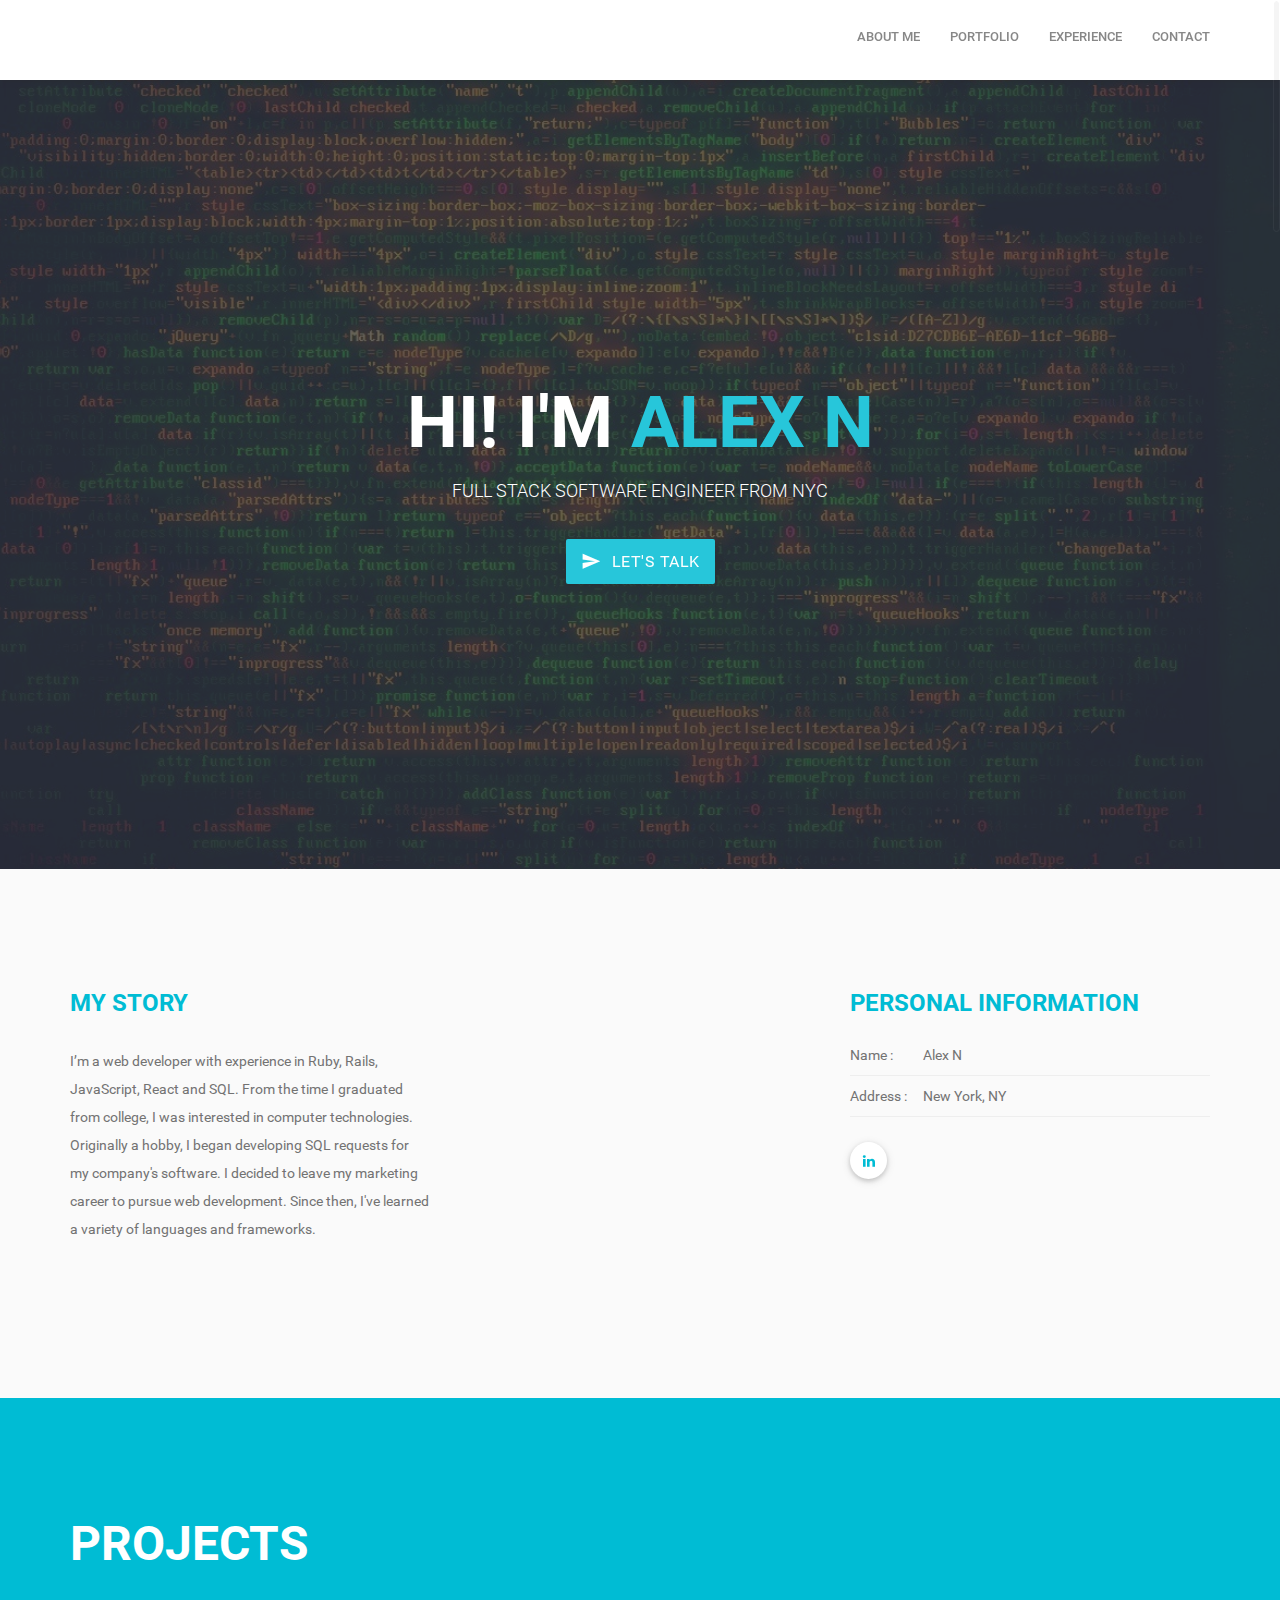
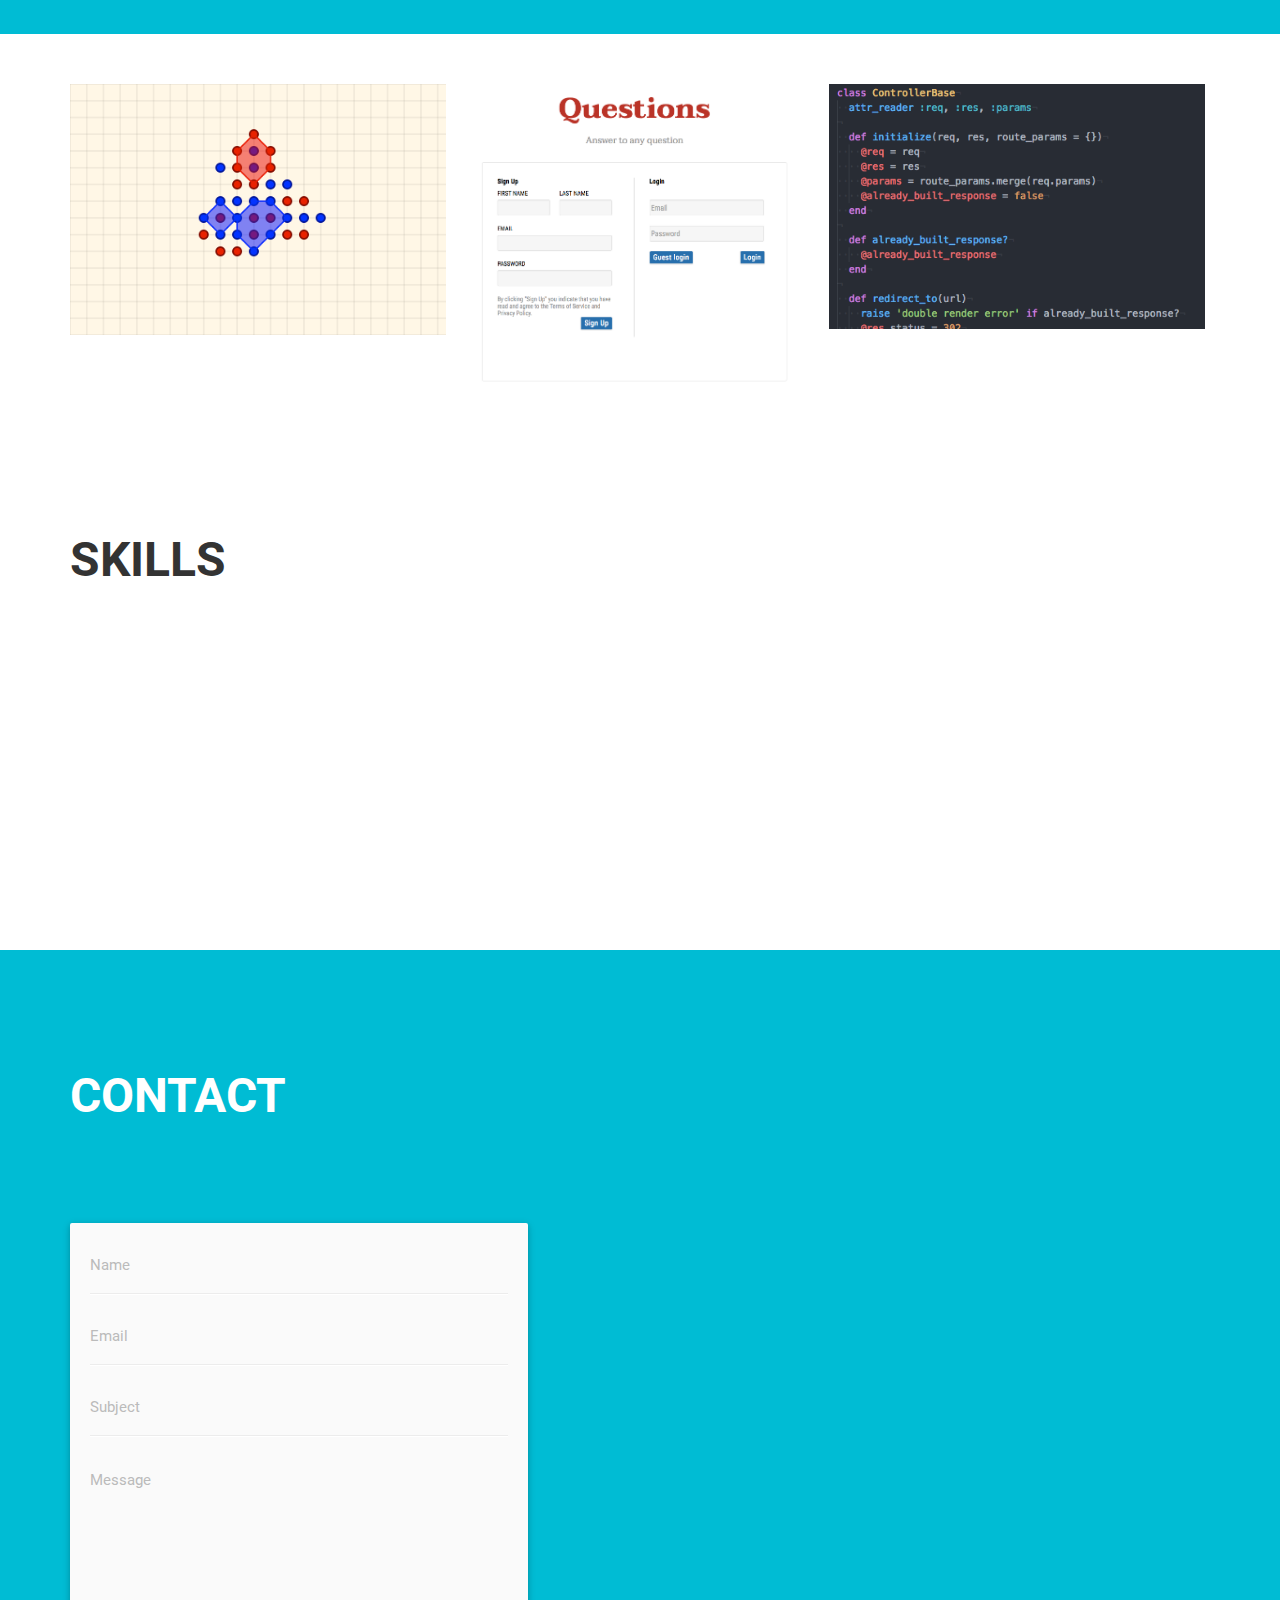
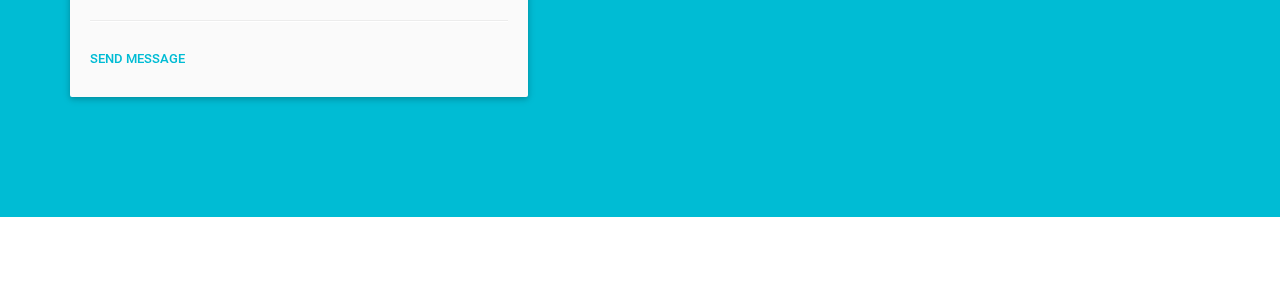
<file: index.html>
<!DOCTYPE html>
<html class="no-js">

<head>
  <meta charset="utf-8">
  <meta http-equiv="X-UA-Compatible" content="IE=edge">
  <link rel="icon" type="image/png" href="/favicon.png">
<<<<<<< HEAD
  <title>Alex N. Web Developer from NYC</title>
=======
  <title>Alex N</title>
>>>>>>> 87dcd3150566d2d0bd12e13a1d7c0621a2c859e4
  <meta name="description" content="">
  <meta name="viewport" content="width=device-width, initial-scale=1, maximum-scale=1.0, user-scalable=no">

  <!-- Favicon-->
<<<<<<< HEAD
  <!-- <link rel="shortcut icon" href="images/favicon.png" > -->
=======
  <!--   <link rel="shortcut icon" href="images/favicon.png" > -->
>>>>>>> 87dcd3150566d2d0bd12e13a1d7c0621a2c859e4

  <!-- Stylesheets -->
  <link rel="stylesheet" href="assets/css/normalize.css">
  <link rel="stylesheet" href="assets/font/font-awesome/css/font-awesome.min.css">
  <link rel="stylesheet" href="assets/libs/materialize/css/materialize.min.css" media="screen,projection" />
  <link rel="stylesheet" href="assets/css/bootstrap.css" media="screen,projection" />

  <link rel="stylesheet" href="assets/css/animate.min.css" media="screen,projection" />
  <link rel="stylesheet" href="assets/libs/sweetalert/sweet-alert.css" media="screen,projection" />

  <link rel="stylesheet" href="assets/libs/owl-carousel/owl.carousel.css" media="screen,projection" />
  <link rel="stylesheet" href="assets/libs/owl-carousel/owl.transitions.css" media="screen,projection" />
  <link rel="stylesheet" href="assets/libs/owl-carousel/owl.theme.css" media="screen,projection" />

  <link rel="stylesheet" href="assets/css/main.css">
  <link rel="stylesheet" href="assets/css/responsive.css">


  <link rel="stylesheet" href="assets/css/colors/color1.css">
</head>

<body>

  <!-- Preloader -->
    <div id="preloader">
      <div class="loader">
            <svg class="circle-loader" height="50" width="50">
              <circle class="path" cx="25" cy="25" r="20" fill="none" stroke-width="6" stroke-miterlimit="10" />
            </svg>
        </div>
    </div><!--preloader end-->

  <!-- Main Container -->
  <main id="app" class="main-section">
    <!-- header navigation start -->
    <header id="navigation" class="root-sec white nav">
      <div class="container">
        <div class="row">
          <div class="col-sm-12">
            <div class="nav-inner">
              <nav class="primary-nav">
                <div class="clearfix nav-wrapper">
                  <a href="#home" class="left brand-logo menu-smooth-scroll" data-section="#home">
                  </a>
                  <a href="#" data-activates="mobile-demo" class="button-collapse"><i class="mdi-navigation-menu"></i></a>
                  <ul class="inline-menu side-nav" id="mobile-demo">

                  <!-- Mini Profile // only visible in Tab and Mobile -->
                    <li class="mobile-profile">
                     <div class="profile-inner">
                        <div class="pp-container">
                            <img src="images/person.png" alt="">
                        </div>
                        <h3>Alex N</h3>
                        <h5>Web Developer</h5>
                      </div>
                    </li><!-- mini profile end-->
                    <li><a href="#about" data-section="#about" class="menu-smooth-scroll"><i class="fa fa-user fa-fw"></i>About Me</a>
                    </li>
                    <li><a href="#portfolio" data-section="#portfolio" class="menu-smooth-scroll"><i class="fa fa-briefcase fa-fw"></i>Portfolio</a>
                    </li>
                    <li><a href="#skills" data-section="#resume" class="menu-smooth-scroll"><i class="fa fa-file-text fa-fw"></i>Experience</a>
                    </li>
                    <li><a href="#contact" data-section="#contact" class="menu-smooth-scroll"><i class="fa fa-paper-plane fa-fw"></i>Contact</a>
                    </li>
                  </ul>
                  <ul id="dropdown1" class="inline-menu submenu-ul dropdown-content">
                    <li>Home</li>
                    <li><a href="blog.html">All Blog</a>
                    </li>
                    <li><a href="blog-with-sidebar.html">Blog with Sidebar</a>
                    </li>
                    <li><a href="single.html">Single Blog</a>
                    </li>
                  </ul>

                </div>
              </nav>
            </div>
          </div>
        </div>
      </div>
      <!-- .container end -->
    </header>
    <!-- #header  navigation end -->

    <!-- Home Section start -->
    <section id="home" class="scroll-section root-sec grey lighten-5 home-wrap">
      <div class="sec-overlay">
        <div class="container">
          <div class="row">
            <div class="col-sm-12">
              <div class="home-inner">
                  <div class="center-align home-content">
                    <h1 class="home-title">HI! I'm <span>Alex N</span></h1>
                    <h2 class="home-subtitle">Full stack software engineer from NYC</h2>
                    <a href="#contact" class="hire-me-btn btn waves-effect waves-light btn-large brand-bg white-text regular-text">Let's talk <i class="mdi-content-send left"></i>
                    </a>
                  </div>
              </div>
            </div>
          </div>
        </div>
        <!-- .container end -->
        <div class="section-call-to-area">
          <div class="container">
            <div class="row">
              <a href="#about" class="btn-floating btn-large button-middle call-to-about section-call-to-btn animated btn-up btn-hidden" data-section="#about">
                <i class="mdi-navigation-expand-more"></i>
              </a>
            </div>
          </div>
          <!-- .container end -->
        </div>
      </div>
    </section>
    <!-- #home Section end -->

    <!-- About Section start -->
    <section id="about" class="scroll-section root-sec padd-tb-60 grey lighten-5 about-wrap">
      <div class="container">
        <div class="row">
          <div class="clearfix about-inner">

            <div class="col-sm-12 col-md-4">
              <div class="person-about">
                <h3 class="about-subtitle">My Story</h3>
                <p>
                  I’m a web developer with experience in Ruby, Rails, JavaScript, React and SQL. From the time I graduated from college, I was interested in computer technologies. Originally a hobby, I began developing SQL requests for my company's software. I decided to leave my marketing career to pursue web development. Since then, I've learned a variety of languages and frameworks.
                </p>
              </div>
            </div>
            <!-- about me description -->

            <div class="col-sm-6 col-md-4">
            </div>
            <!-- about me image -->

            <div class="col-sm-6 col-md-4">
              <div class="person-info">
                <h3 class="about-subtitle">Personal Information</h3>
                <h5><span>Name :</span> Alex N</h5>
                <h5><span>Address :</span> New York, NY</h5>
              </div>

              <div class="about-social">
                <ul>
                  <li>
                    <a href="https://www.linkedin.com/in/aleksei-naumov" class="btn-floating waves-effect waves-light white"><i class="fa fa-linkedin"></i></a>
                  </li>
                </ul>
              </div>
            </div>
            <!-- about me info -->

          </div>
        </div>
      </div>
      <!-- .container end -->
    </section>
    <!-- #about Section end -->
    <section id="portfolio" class="scroll-section root-sec white portfolio-wrap">
      <div class="padd-tb-120 brand-bg portfolio-top">
        <div class="portfolio-inner">
          <div class="container">
            <div class="row">
              <div class="col-sm-12">
                <h2 class="title">PROJECTS</h2>
             </div>
            </div>
          </div>
        </div>
        <!-- .container end -->
      </div>
      <div id="portfolioModal" class="modal white">
        <div class="model-img"></div>
        <div class="modal-content">
        </div>

        <div class="modal-footer">
          <a href="#" target="_blank" class="waves-effect btn-flat brand-text modal-action">Live Demo</a>
          <a href="#" class="waves-effect btn-flat brand-text modal-action modal-close">cancel</a>
        </div>
      </div>

      <div class="portfolio-bottom">
        <div class="container">
          <div class="row">
            <div class="col-sm-12">
              <ul class="clearfix protfolio-item" id="protfolio-msnry">

              <!-- Single Portfolio-->
                <li class="single-port-item category-1 category-3">
                  <a href="#portfolioModal" class="waves-effect waves-block waves-light modal-trigger"
                     data-image-source="images/dots2.png"
                     data-title="The Dots"
                     data-content="The Dots is a browser two-players game, built on JavaScript, HTML Canvas and jQuery"
                     data-demo-link="/dots/"> <!-- Portfolio pop-up content-->
                    <div class="protfolio-image">
                      <img src="images/dots.png" alt="portfolio"> <!-- portfolio thumbnail-->
                      <div class="protfolio-content waves-effect waves-block waves-light">
                        <div class="protfolio-content__inner">
                          <h3 class="p-title descr">The Dots is a browser two-players game, built on JavaScript, HTML Canvas and jQuery</h3>
                        </div>
                      </div>
                      <div class="p-overlay"></div>
                    </div>
                  </a>

                </li>
                <!--/ single portfolio -->
                <!-- Single Portfolio-->
                <li class="single-port-item category-2 category-1">
                  <a href="#portfolioModal" class="waves-effect waves-block waves-light modal-trigger"
                     data-image-source="images/questions2.png"
                     data-title="Questions"
                     data-content="Questions - App inspired by Quora. Built on Ruby, Rails, JacaScript and React.js"
                     data-demo-link="https://allquestions.herokuapp.com/">
                    <div class="protfolio-image">
                      <img src="images/questions.png" alt="portfolio">
                      <div class="protfolio-content waves-effect waves-block waves-light">
                        <div class="protfolio-content__inner">
                          <h2 class="p-title descr">Questions - App inspired by Quora. Built on Ruby, Rails, JacaScript and React.js</h2>
                        </div>
                      </div>
                      <div class="p-overlay"></div>
                    </div>
                  </a>
                </li>
                <!--/ single portfolio -->
                <!-- Single Portfolio-->
                <li class="single-port-item category-2 category-1">
                  <a href="#portfolioModal" class="waves-effect waves-block waves-light modal-trigger"
                     data-image-source="images/rails.png"
                     data-title="TheRails"
                     data-content=""
                     data-demo-link="http://github.com/naumov78/TheRails">
                    <div class="protfolio-image">
                      <img src="images/rails.png" alt="portfolio">
                      <div class="protfolio-content waves-effect waves-block waves-light">
                        <div class="protfolio-content__inner">
                          <h2 class="p-title descr">The Rails - A Ruby MVC Framework</h2>
                        </div>
                      </div>
                      <div class="p-overlay"></div>
                    </div>
                  </a>
                </li>
                <!--/ single portfolio -->

              </ul>
            </div>
          </div>
        </div>
      </div>
    </section>

    <!-- Resume Section start -->
    <section id="resume" class="scroll-section ">
      <section id="skills" class="root-sec white skill-wrap">
      <div class="sec-overlay">
        <div class="container">
          <div class="row">
            <div class="clearfix skill-inner">
              <div class="col-sm-12 col-md-12">
                <div class="skill-left">
                  <h2 class="title">Skills</h2>
                </div>

              <div class="skill-right">

                  <div class="col-xs-2 single-card-box wow fadeInUpSmall" data-wow-delay=".2s" data-wow-duration=".7s">
                    <svg viewBox="0 0 128 128">
                      <path fill="#D91404" d="M82.518 54.655c-12.92 8.326-25.722 16.577-38.862 25.043 19.678 2.687 39.005 5.325 58.715 8.016-6.714-11.181-13.256-22.074-19.853-33.059zM107.927 17.812c-1.735 2.604-3.473 5.207-5.205 7.813-5.95 8.951-11.898 17.901-17.841 26.855-.331.5-.76.896-.294 1.664 5.744 9.483 11.441 18.996 17.152 28.498.901 1.501 1.813 2.996 2.979 4.436l3.463-69.191-.254-.075zM29.529 47.38c.269.255.94.402 1.251.249 5.509-2.708 11.053-5.355 16.442-8.286 1.756-.954 3.106-2.667 4.621-4.055 5.013-4.597 10.017-9.204 15.021-13.812.307-.283.668-.556.852-.913 1.797-3.513 3.562-7.042 5.391-10.675-2.181-.817-4.248-1.62-6.34-2.35-.284-.099-.73.098-1.04.27-4.843 2.706-9.777 5.267-14.467 8.218-2.347 1.476-4.259 3.651-6.337 5.547-3.347 3.056-6.692 6.119-9.992 9.229-.876.825-1.674 1.768-2.355 2.76-2.258 3.286-4.446 6.619-6.737 10.048 1.282 1.326 2.445 2.592 3.69 3.77zM49.662 42.887c-2.739 11.577-5.465 23.088-8.279 34.978 13.199-8.504 26.093-16.812 38.901-25.065-10.193-3.3-20.354-6.589-30.622-9.913zM71.499 23.446l11.22 27.292c7.324-11.001 14.502-21.785 21.843-32.815-11.151 1.863-22.036 3.681-33.063 5.523zM50.122 40.519c10.042 3.261 19.885 6.456 30.012 9.743-3.761-9.163-7.393-18.005-11.101-27.035l-18.911 17.292zM29.944 54.131l-10.504 25.109c6.731-.199 13.257-.392 20.005-.591-3.168-8.176-6.274-16.192-9.501-24.518zM39.683 72.826l.248-.054c2.401-9.988 4.838-19.907 7.291-30.284-5.47 2.842-10.688 5.554-16.05 8.341 2.735 7.112 5.653 14.612 8.511 21.997zM100.525 16.304c-3.195-.846-6.387-1.696-9.585-2.536-4.593-1.207-9.19-2.401-13.781-3.62-.573-.152-.989-.251-1.326.44-1.622 3.324-3.296 6.624-4.944 9.935-.051.103-.041.237-.08.492 9.948-1.507 19.83-3.005 29.71-4.502l.006-.209zM81.993 8.742c8.579 2.374 17.158 4.747 26.037 7.203l-4.302-12.258c-7.29 1.617-14.493 3.214-21.696 4.811l-.039.244zM89.875 88.1l-21.361-2.916c-8.873-1.211-17.73-2.544-26.623-3.569-3.225-.371-6.536-.029-9.806.026-2.687.046-5.374.148-8.06.233-.277.008-.553.064-.828.361 22.21 2.054 44.422 4.107 66.631 6.162l.047-.297zM19.878 71.576c2.864-6.641 5.712-13.287 8.586-19.922.288-.667.267-1.118-.296-1.653-1.203-1.145-2.319-2.378-3.634-3.744l-5.241 25.871.193.092c.133-.214.294-.414.392-.644zM76.29 6.989c4.827-1.246 9.724-2.218 14.592-3.305.314-.071.622-.175.932-.264l-.047-.238-20.916 2.813c1.965.859 3.478 1.5 5.439.994zM30.975 109.422v8.547h-4.724v-22.277h6.491c3.026 0 5.266.551 6.719 1.653s2.18 2.776 2.18 5.02c0 1.311-.361 2.477-1.083 3.497-.721 1.021-1.741 1.822-3.063 2.401l6.553 9.705h-5.242l-5.317-8.547h-2.514zm0-3.84h1.524c1.492 0 2.595-.25 3.306-.747.71-.498 1.066-1.28 1.066-2.346 0-1.057-.363-1.808-1.09-2.255-.726-.447-1.851-.671-3.374-.671h-1.433v6.019zM58.553 117.969l-.624-2.179h-.244c-.498.793-1.204 1.404-2.117 1.836-.915.432-1.957.647-3.124.647-2.002 0-3.51-.535-4.526-1.607s-1.523-2.613-1.523-4.624v-11.108h4.647v9.95c0 1.229.219 2.151.656 2.766.436.615 1.131.921 2.086.921 1.301 0 2.24-.435 2.819-1.302.579-.869.869-2.308.869-4.319v-8.015h4.647v17.035h-3.566zM76.472 100.613c2.011 0 3.586.786 4.725 2.355 1.137 1.569 1.705 3.72 1.705 6.453 0 2.813-.587 4.992-1.759 6.535-1.174 1.545-2.771 2.316-4.793 2.316-2.001 0-3.57-.727-4.708-2.18h-.32l-.776 1.875h-3.551v-23.707h4.647v5.516c0 .701-.062 1.823-.184 3.368h.184c1.086-1.686 2.697-2.531 4.83-2.531zm-1.494 3.719c-1.147 0-1.985.353-2.513 1.059-.528.707-.804 1.872-.823 3.498v.502c0 1.829.271 3.139.814 3.932.544.792 1.405 1.188 2.584 1.188.954 0 1.713-.44 2.277-1.318s.846-2.156.846-3.832c0-1.676-.285-2.934-.854-3.772-.568-.838-1.345-1.257-2.331-1.257zM83.999 100.934h5.089l3.215 9.584c.274.833.463 1.818.563 2.956h.092c.111-1.046.329-2.032.654-2.956l3.154-9.584h4.982l-7.207 19.214c-.66 1.777-1.602 3.108-2.825 3.992-1.225.884-2.654 1.325-4.29 1.325-.803 0-1.59-.086-2.361-.259v-3.687c.559.131 1.168.197 1.828.197.822 0 1.541-.251 2.156-.754.615-.502 1.095-1.261 1.439-2.277l.274-.839-6.763-16.912z"></path>
                    </svg>
                  </div>

                  <div class="col-xs-2 single-card-box wow fadeInUpSmall" data-wow-delay=".2s" data-wow-duration=".7s">
                    <svg viewBox="0 0 128 128">
                      <path d="M18.922 104.532v21.468h5.476v-5.591l4.983 4.983h8.402l-6.664-6.664s4.795-.078 5.157-7.01c0-6.361-4.8-7.186-10.343-7.186h-7.011zm5.737 5.824h4.722v3.824h-4.722v-3.824z"></path><path d="M48.358 104.619c-2.997-.017-7.155.261-7.155 5.911v14.92h5.62v-3.65h5.447v3.563h5.649v-15.644c0-4.907-5.452-5.1-8.373-5.1h-1.188zm-1.449 5.388h5.273v5.882h-5.273v-5.882z"></path><path d="M63.55 104.632h5.815v20.537h-5.815z"></path><path d="M75.454 104.905v20.537h13.995v-5.452h-8.269v-15.175l-5.726.09z"></path><path d="M107.986 104.722v5.543h-9.36v1.999h3.999s6.453-.09 6.453 6.452c0 6.543-3 6.907-9.088 6.907h-7.36v-4.998h8.451c2.544 0 2.685-.829 2.685-1.551 0-.721-1.3-1.056-3.946-1.056s-7.553-1.301-7.553-6.389c0-5.089 2.545-6.998 7.633-6.998 5.088.001 8.086.091 8.086.091z"></path><path fill-rule="evenodd" clip-rule="evenodd" fill="#A62C46" d="M100.556 10.818c-9.749-4.811-19.734-5.3-29.958-1.687-9.408 3.326-16.913 9.277-22.491 17.381-9.44 13.716-16.296 28.682-20.141 44.938-1.966 8.322-3.241 16.304-2.898 24.897.028.698.131 1.653.2 1.653h48.214c-.137 0-.229-.288-.348-.593-2.536-6.475-4.545-12.891-5.933-19.705-1.995-9.784-3.039-19.541-.979-29.416 2.884-13.829 10.767-23.702 24.055-28.873 7.527-2.932 14.67-2.044 20.937 3.455.058.051.175.048.328.073l2.05-3.087c-3.946-3.758-8.282-6.69-13.036-9.036zM25.067 75.154l-9.45-.714-1.07 9.146 8.891 1.068 1.629-9.5zM33.069 47.135c-2.889-1.129-5.58-2.183-8.363-3.273-.928 2.638-1.794 5.093-2.704 7.675 2.919.936 5.668 1.817 8.524 2.731l2.543-7.133zM72.542 89.993c2.855.212 5.716.36 8.867.543-1.145-2.379-2.16-4.53-3.226-6.657-.116-.231-.51-.454-.777-.458-2.422-.035-4.847-.021-7.421-.021.579 2.1 1.084 4.035 1.674 5.945.088.288.563.624.883.648zM47.243 23.889l-6.353-4.207c-1.703 1.903-3.345 3.738-5.08 5.675l6.532 4.39 4.901-5.858zM67.477 66.515c-.009.257.222.665.446.767 2.289 1.028 4.601 2.008 7.119 3.093-.105-1.99-.176-3.654-.294-5.314-.022-.298-.163-.729-.384-.852-2.101-1.164-4.231-2.274-6.562-3.51-.128 2.129-.257 3.97-.325 5.816zM65.595 8.871l-4.35-4.936-5.989 3.113 4.356 5.307 5.983-3.484zM68.323 48.148c-.129.3.043.932.298 1.163 1.737 1.567 3.534 3.066 5.532 4.777.458-1.917.889-3.625 1.255-5.345.065-.307-.025-.813-.238-.983-1.555-1.254-3.159-2.446-4.822-3.716-.731 1.451-1.439 2.751-2.025 4.104zM78.267 6.276c2.22.062 4.443.034 6.788.034-.234-1.632-.345-2.87-.624-4.067-.083-.355-.621-.831-.982-.86-2.225-.181-4.46-.25-6.91-.367.327 1.647.576 3.099.928 4.526.076.304.518.728.8.734zM80.971 34.77c.113-.212.142-.598.023-.784-1.092-1.706-2.224-3.387-3.398-5.154l-3.803 3.491 5.259 5.827c.705-1.23 1.337-2.292 1.919-3.38zM85.071 23.168c.808 1.499 1.54 2.858 2.271 4.219 3.553-1.946 3.894-2.653 2.635-5.458l-4.906 1.239zM102.073 10.171c1.479.912 3.04 1.688 4.627 2.544l1.062-1.654-5.921-4.334c-.082.881-.206 1.499-.174 2.106.025.465.104 1.151.406 1.338zM106 21.868c-3-.351-4-.698-6-1.058v2.714c2 .173 3 .339 6 .513v-2.169z"></path>
                    </svg>
                  </div>

                  <div class="col-xs-2 single-card-box wow fadeInUpSmall" data-wow-delay=".2s" data-wow-duration=".7s">
                    <svg viewBox="0 0 128 128">
                      <path d="M64 81.7c7.3 7.1 14.5 11.3 20.3 11.3 1.9 0 3.7-.4 5.2-1.3 5.2-3 7.1-10.5 5.3-21.2-.3-1.9-.7-3.8-1.2-5.8 2-.6 3.8-1.2 5.6-1.8 10.1-3.9 15.7-9.3 15.7-15.2 0-6-5.6-11.4-15.7-15.2-1.8-.7-3.6-1.3-5.6-1.8.5-2 .9-3.9 1.2-5.8 1.7-10.9-.2-18.5-5.4-21.5-1.5-.9-3.3-1.3-5.2-1.3-5.7 0-13 4.2-20.3 11.3-7.2-7.1-14.4-11.3-20.2-11.3-1.9 0-3.7.4-5.2 1.3-5.2 3-7.1 10.5-5.3 21.2.3 1.9.7 3.8 1.2 5.8-2 .6-3.8 1.2-5.6 1.8-10.1 3.9-15.7 9.3-15.7 15.2 0 6 5.6 11.4 15.7 15.2 1.8.7 3.6 1.3 5.6 1.8-.5 2-.9 3.9-1.2 5.8-1.7 10.7.2 18.3 5.3 21.2 1.5.9 3.3 1.3 5.2 1.3 5.8.2 13-4 20.3-11zm-5.6-13.5c1.8.1 3.7.1 5.6.1 1.9 0 3.8 0 5.6-.1-1.8 2.4-3.7 4.6-5.6 6.7-1.9-2.1-3.8-4.3-5.6-6.7zm-12.4-10.3c1 1.7 1.9 3.3 3 4.9-3.1-.4-6-.9-8.8-1.5.9-2.7 1.9-5.5 3.1-8.3.8 1.6 1.7 3.3 2.7 4.9zm-5.8-24.1c2.8-.6 5.7-1.1 8.8-1.5-1 1.6-2 3.2-3 4.9-1 1.7-1.9 3.3-2.7 5-1.3-2.9-2.3-5.7-3.1-8.4zm5.5 13.7c1.3-2.7 2.7-5.4 4.3-8.1 1.5-2.6 3.2-5.2 4.9-7.8 3-.2 6-.3 9.1-.3 3.2 0 6.2.1 9.1.3 1.8 2.6 3.4 5.2 4.9 7.8 1.6 2.7 3 5.4 4.3 8.1-1.3 2.7-2.7 5.4-4.3 8.1-1.5 2.6-3.2 5.2-4.9 7.8-3 .2-6 .3-9.1.3-3.2 0-6.2-.1-9.1-.3-1.8-2.6-3.4-5.2-4.9-7.8-1.6-2.7-3-5.4-4.3-8.1zm39.1-5.4l-2.7-5c-1-1.7-1.9-3.3-3-4.9 3.1.4 6 .9 8.8 1.5-.9 2.8-1.9 5.6-3.1 8.4zm0 10.8c1.2 2.8 2.2 5.6 3.1 8.3-2.8.6-5.7 1.1-8.8 1.5 1-1.6 2-3.2 3-4.9.9-1.5 1.8-3.2 2.7-4.9zm2.3 34.7c-.8.5-1.8.7-2.9.7-4.9 0-11-4-17-10 2.9-3.1 5.7-6.6 8.5-10.5 4.7-.4 9.2-1.1 13.4-2.1.5 1.8.8 3.6 1.1 5.4 1.4 8.5.3 14.6-3.1 16.5zm5.2-52.7c11.2 3.2 17.9 8.1 17.9 12.6 0 3.9-4.6 7.8-12.7 10.9-1.6.6-3.4 1.2-5.2 1.7-1.3-4.1-2.9-8.3-4.9-12.6 2-4.3 3.7-8.5 4.9-12.6zm-8-28.2c1.1 0 2 .2 2.9.7 3.3 1.9 4.5 7.9 3.1 16.5-.3 1.7-.7 3.5-1.1 5.4-4.2-.9-8.7-1.6-13.4-2.1-2.7-3.9-5.6-7.4-8.5-10.5 6-5.9 12.1-10 17-10zm-14.7 20.1c-1.8-.1-3.7-.1-5.6-.1s-3.8 0-5.6.1c1.8-2.4 3.7-4.6 5.6-6.7 1.9 2.1 3.8 4.4 5.6 6.7zm-28.7-19.4c.8-.5 1.8-.7 2.9-.7 4.9 0 11 4 17 10-2.9 3.1-5.7 6.6-8.5 10.5-4.7.4-9.2 1.1-13.4 2.1-.5-1.8-.8-3.6-1.1-5.4-1.4-8.5-.3-14.5 3.1-16.5zm-5.2 52.7c-11.2-3.2-17.9-8.1-17.9-12.6 0-3.9 4.6-7.8 12.7-10.9 1.6-.6 3.4-1.2 5.2-1.7 1.3 4.1 2.9 8.3 4.9 12.6-2 4.3-3.7 8.6-4.9 12.6zm2.1 11c.3-1.7.7-3.5 1.1-5.4 4.2.9 8.7 1.6 13.4 2.1 2.7 3.9 5.6 7.4 8.5 10.5-6 5.9-12.1 10-17 10-1.1 0-2-.2-2.9-.7-3.4-1.9-4.5-8-3.1-16.5zM33.6 112.3c2.2-2.7 2.3-5.7 1.1-8.7-1.2-3-3.7-4.4-6.8-4.5-3.7-.1-7.5 0-11.2 0h-.7v25.9h3v-9.8h4.7c.6 0 1.1.2 1.4.7l6 9.3c.1.2.4.5.6.5h3.9c-2.4-3.7-4.7-7.2-7.1-10.8 2.1-.3 3.9-1 5.1-2.6zm-14.6-.2v-9.9h1.1c2.3 0 4.7-.1 7 .1 2.7.1 4.6 2.2 4.6 4.9s-2.2 4.8-4.9 4.9c-2.4.1-4.8 0-7.8 0zM57.7 113.4c-1.6-7-8-8.8-12.9-6.6-3.8 1.7-5.5 5-5.6 9.1-.1 3.1.8 5.9 3.2 8 2.7 2.4 6 2.7 9.4 2.1 1.9-.4 3.6-1.3 4.9-2.7-.5-.7-1-1.4-1.5-2-2.8 2.4-5.9 3.2-9.3 1.6-2.2-1.1-3.3-3.8-3.5-5.8h15.5v-1.3c.1-.9 0-1.7-.2-2.4zm-15.1 1.6c-.3-3 2.7-6.2 6-6.2 3.8-.1 6.2 2.2 6.3 6.2h-12.3zM73.3 106.3c-1.5-.3-3.1-.4-4.6-.3-2.4.2-4.5 1.3-6.2 3.1.5.7.9 1.4 1.5 2.2.2-.2.4-.4.6-.5 1.6-1.5 3.5-2.3 5.8-2.1 1.8.1 3.5.7 4 2.5.4 1.4.3 2.9.4 4.4-.3 0-.4-.1-.5-.2-2.4-2-5.1-2.4-8-1.7-2.7.7-4.4 2.8-4.6 5.5-.2 3.1 1.2 5.4 3.9 6.5 1.7.7 3.6.7 5.4.3 1.4-.3 2-1.1 4-2.2v1.3h2.8c0-4 .1-8.9 0-13.5 0-2.9-1.7-4.7-4.5-5.3zm1.4 12.6c-.1.3 0 .6 0 .9 0 2.1-.5 2.8-2.5 3.6-1.4.5-2.9.7-4.4.2-1.7-.5-2.9-2-2.9-3.7-.1-1.7 1-3.4 2.7-3.9 2.3-.8 4.4-.3 6.3 1.1.6.5 1 1 .8 1.8zM90.3 109c2.6-.8 5-.3 6.8 1.9l.3.2c.7-.6 1.3-1.2 2.1-1.9-.3-.3-.4-.5-.6-.8-2.9-3.1-8.6-3.5-12.1-1-4.9 3.6-4.8 10.6-2.4 14.3 2.3 3.5 5.6 4.7 9.5 4.2 2.3-.3 4.2-1.4 5.7-3.3-.7-.6-1.4-1.2-2.1-1.9-.2.2-.3.3-.4.5-2.7 3-7.2 2.7-9.6-.5-1.4-1.9-1.7-4.1-1.3-6.3.2-2.5 1.5-4.5 4.1-5.4zM111.1 122.6c-.2.1-.3.2-.3.2-.8.6-1.6.7-2.5.4-.9-.4-1-1.2-1.1-2v-11.4c0-.2 0 .2.1-.8h3.8v-3h-4v-5h-3v5.4h-2.6c-.2 0-.5.2-.5.4-.1.7 0 1.2 0 2.2h3.2v12.799999999999999c0 1.6.4 3 1.8 3.8 1.5.9 4.4.7 5.7-.4.2-.1.3-.5.3-.6-.3-.6-.6-1.3-.9-2z"></path>
                    </svg>
                  </div>

                  <div class="col-xs-2 single-card-box wow fadeInUpSmall" data-wow-delay=".2s" data-wow-duration=".7s">
                    <svg viewBox="0 0 128 128">
                      <path fill="#F0DB4F" d="M1.408 1.408h125.184v125.185h-125.184z"></path><path fill="#323330" d="M116.347 96.736c-.917-5.711-4.641-10.508-15.672-14.981-3.832-1.761-8.104-3.022-9.377-5.926-.452-1.69-.512-2.642-.226-3.665.821-3.32 4.784-4.355 7.925-3.403 2.023.678 3.938 2.237 5.093 4.724 5.402-3.498 5.391-3.475 9.163-5.879-1.381-2.141-2.118-3.129-3.022-4.045-3.249-3.629-7.676-5.498-14.756-5.355l-3.688.477c-3.534.893-6.902 2.748-8.877 5.235-5.926 6.724-4.236 18.492 2.975 23.335 7.104 5.332 17.54 6.545 18.873 11.531 1.297 6.104-4.486 8.08-10.234 7.378-4.236-.881-6.592-3.034-9.139-6.949-4.688 2.713-4.688 2.713-9.508 5.485 1.143 2.499 2.344 3.63 4.26 5.795 9.068 9.198 31.76 8.746 35.83-5.176.165-.478 1.261-3.666.38-8.581zm-46.885-37.793h-11.709l-.048 30.272c0 6.438.333 12.34-.714 14.149-1.713 3.558-6.152 3.117-8.175 2.427-2.059-1.012-3.106-2.451-4.319-4.485-.333-.584-.583-1.036-.667-1.071l-9.52 5.83c1.583 3.249 3.915 6.069 6.902 7.901 4.462 2.678 10.459 3.499 16.731 2.059 4.082-1.189 7.604-3.652 9.448-7.401 2.666-4.915 2.094-10.864 2.07-17.444.06-10.735.001-21.468.001-32.237z"></path>
                    </svg>
                  </div>

                  <div class="col-xs-2 single-card-box wow fadeInUpSmall" data-wow-delay=".2s" data-wow-duration=".7s">
                    <svg viewBox="0 0 128 128">
                      <path fill="#E44D26" d="M19.569 27l8.087 89.919 36.289 9.682 36.39-9.499 8.096-90.102h-88.862zm72.041 20.471l-.507 5.834-.223 2.695h-42.569l1.017 12h40.54l-.271 2.231-2.615 28.909-.192 1.69-22.79 6.134v-.005l-.027.012-22.777-5.916-1.546-17.055h11.168l.791 8.46 12.385 3.139.006-.234v.012l12.412-2.649 1.296-13.728h-38.555l-2.734-30.836-.267-3.164h55.724000000000004l-.266 2.471zM27.956 1.627h5.622v5.556h5.144v-5.556h5.623v16.822h-5.623v-5.633h-5.143v5.633h-5.623v-16.822zM51.738 7.206h-4.95v-5.579h15.525v5.579h-4.952v11.243h-5.623v-11.243zM64.777 1.627h5.862l3.607 5.911 3.603-5.911h5.865v16.822h-5.601v-8.338l-3.867 5.981h-.098l-3.87-5.981v8.338h-5.502v-16.822zM86.513 1.627h5.624v11.262h7.907v5.561h-13.531v-16.823z"></path>
                    </svg>
                  </div>

                  <div class="col-xs-2 single-card-box wow fadeInUpSmall" data-wow-delay=".2s" data-wow-duration=".7s">
                    <svg viewBox="0 0 128 128">
                      <path fill="#1572B6" d="M19.67 26l8.069 90.493 36.206 10.05 36.307-10.063 8.078-90.48h-88.66zm69.21 50.488l-2.35 21.892.009 1.875-22.539 6.295v.001l-.018.015-22.719-6.225-1.537-17.341h11.141l.79 8.766 12.347 3.295-.004.015v-.032l12.394-3.495 1.308-14.549h-25.907000000000004l-.222-2.355-.506-5.647-.265-2.998h27.886000000000003l1.014-11h-42.473l-.223-2.589-.506-6.03-.265-3.381h55.597l-.267 3.334-2.685 30.154"></path><path fill="#1572B6" d="M89 14.374l-7.149-8.374h7.149v-5h-16v4.363l8.39 7.637h-8.39v5h16zM70 14.374l-6.807-8.374h6.807v-5h-15v4.363l7.733 7.637h-7.733v5h15zM52 13h-8v-7h8v-5h-14v17h14z"></path>
                    </svg>
                  </div>

                  <div class="col-xs-2 single-card-box wow fadeInUpSmall" data-wow-delay=".2s" data-wow-duration=".7s">
                    <svg viewBox="0 0 128 128">
                      <path fill="#0868AC" d="M47.961 79.02l.193.094.344.166c.439.209.882.416 1.329.615l.281.125c.513.225 1.029.439 1.551.645l.378.148c.482.188.972.37 1.463.543l.184.063c.539.188 1.083.363 1.632.534l.395.117c.558.169 1.109.37 1.685.477 36.554 6.665 47.171-21.967 47.171-21.967-8.918 11.618-24.747 14.683-39.745 11.271-.568-.128-1.12-.306-1.674-.47l-.417-.126c-.541-.166-1.079-.341-1.612-.524l-.221-.08c-.478-.168-.951-.346-1.421-.527l-.398-.156c-.516-.203-1.028-.416-1.534-.638l-.307-.136c-.435-.197-.866-.396-1.294-.602l-.375-.18c-.336-.164-.669-.339-1.001-.51l-.668-.35c-.405-.217-.803-.442-1.199-.673l-.405-.226c-.527-.311-1.048-.632-1.563-.958l-.421-.28c-.374-.241-.746-.486-1.112-.739l-.358-.252c-.354-.25-.704-.503-1.051-.76l-.466-.353c-.318-.243-.635-.488-.948-.74l-.423-.34c-.398-.328-.792-.657-1.182-.995l-.129-.109c-.423-.368-.836-.747-1.244-1.127l-.35-.337c-.303-.287-.6-.577-.893-.874l-.35-.35c-.372-.381-.737-.767-1.095-1.158l-.054-.058c-.379-.414-.749-.837-1.111-1.264l-.291-.346c-.27-.325-.538-.655-.799-.988l-.293-.364c-.315-.408-.622-.815-.923-1.229-8.326-11.358-11.318-27.023-4.663-39.888l-5.899 7.482c-7.559 10.863-6.617 24.997-.844 36.541l.423.821.271.52.168.299.301.539c.179.316.362.63.55.944l.315.519c.208.336.421.668.64 1l.272.422c.301.448.609.896.926 1.336l.027.035.156.211c.275.379.558.753.844 1.123l.318.404c.255.321.516.641.78.959l.298.355c.355.419.717.835 1.087 1.242l.022.023.042.046c.36.394.73.778 1.104 1.164l.354.357c.29.292.584.579.882.865l.361.343c.397.374.798.741 1.208 1.101l.02.015.21.18c.361.312.729.623 1.099.928l.455.362c.302.242.608.481.916.716l.489.372c.34.25.682.496 1.027.737l.375.266.103.073c.328.226.663.442.998.659l.432.288c.513.325 1.035.646 1.562.956l.432.244c.388.223.777.442 1.172.656l.648.336.84.437zM51.654 42.225c.819 1.174 1.726 2.57 2.813 3.514.394.434.806.856 1.226 1.273l.324.318c.409.396.824.785 1.252 1.164l.052.044.012.013c.475.416.965.816 1.463 1.21l.333.26c.5.383 1.009.759 1.531 1.118l.045.033.698.46.332.22c.373.238.75.472 1.135.694l.16.093c.331.191.667.379 1.003.561l.356.187.702.363.106.048c.482.237.968.465 1.464.682l.323.133c.396.168.797.333 1.199.487l.514.188c.366.136.732.26 1.102.383l.499.16c.526.163 1.045.369 1.593.46 28.222 4.677 34.738-17.054 34.738-17.054-5.874 8.459-17.248 12.494-29.386 9.344-.539-.142-1.071-.295-1.598-.462l-.481-.155c-.375-.121-.748-.25-1.118-.385l-.504-.188c-.405-.156-.807-.317-1.204-.485l-.324-.138c-.498-.217-.989-.445-1.472-.685l-.739-.376-.426-.219c-.314-.17-.626-.348-.934-.527l-.223-.127c-.383-.223-.759-.453-1.132-.689l-.341-.229-.732-.484c-.521-.359-1.027-.734-1.525-1.115l-.343-.271c-5.313-4.193-9.524-9.927-11.527-16.428-2.098-6.74-1.646-14.308 1.989-20.449l-4.466 6.306c-5.466 7.865-5.169 18.396-.905 26.715.714 1.393 1.517 2.747 2.416 4.035zM81.401 32.494l.701.243.309.098c.333.104.662.226 1.005.29 15.583 3.011 19.811-7.997 20.936-9.617-3.703 5.331-9.925 6.61-17.56 4.757-.603-.146-1.266-.363-1.848-.57-.745-.266-1.479-.568-2.193-.91-1.356-.652-2.648-1.441-3.846-2.347-6.832-5.185-11.076-15.072-6.618-23.126l-2.412 3.324c-3.222 4.743-3.539 10.633-1.303 15.869 2.358 5.56 7.19 9.92 12.829 11.989zM66.359 96.295h-4.226c-.234 0-.467.188-.517.417l-1.5 6.94-1.5 6.94c-.049.229-.282.417-.516.417h-2.991c-2.959 0-2.617-2.047-2.011-4.851l.018-.085.066-.354.012-.066.135-.72.145-.771.154-.785.682-3.332.683-3.332c.047-.23-.107-.419-.341-.419h-4.337c-.234 0-.466.188-.514.418l-.933 4.424-.932 4.425-.002.006-.086.412c-1.074 4.903-.79 9.58 5.048 9.727l.17.003h9.163c.234 0 .467-.188.516-.417l1.976-9.289 1.976-9.29c.049-.23-.103-.417-.338-.418zM21.103 96.246h-4.64c-.235 0-.469.188-.521.416l-.44 1.942-.44 1.942c-.051.229.098.416.333.416h4.676c.235 0 .468-.188.518-.417l.425-1.941.425-1.941c.049-.229-.101-.417-.336-.417zM19.757 102.29h-4.677c-.234 0-.469.188-.521.416l-.657 2.91-.656 2.909-.183.834-.631 2.97-.63 2.971c-.049.229-.15.599-.225.821 0 0-.874 2.6-2.343 2.57l-.184-.004-1.271-.023h-.001c-.234-.003-.469.18-.524.407l-.485 2.039-.484 2.038c-.055.228.093.416.326.42.833.01 2.699.031 3.828.031 3.669 0 5.604-2.033 6.843-7.883l1.451-6.714 1.361-6.297c.049-.227-.103-.415-.337-.415zM105.874 100.716l-.194-.801-.191-.82-.097-.414c-.38-1.477-1.495-2.328-3.917-2.328l-3.77-.004-3.472-.005h-3.907c-.234 0-.466.188-.515.417l-.173.816-.204.964-.057.271-1.759 8.24-1.67 7.822c-.05.23-.066.512-.038.626.028.115.479.209.713.209h3.524c.235 0 .532-.042.66-.094s.317-.513.364-.742l.626-3.099.627-3.1.001-.005.084-.413.76-3.56.671-3.144c.05-.229.281-.416.515-.417l11.089-.005c.235.002.383-.185.33-.414zM120.149 93.476l-.854.003h-3.549c-.235 0-.536.159-.667.353l-7.849 11.498c-.132.194-.283.166-.335-.062l-.578-2.533c-.052-.229-.287-.416-.522-.416h-5.045c-.235 0-.374.184-.31.409l2.261 7.921c.064.226.069.596.011.824l-.985 3.833c-.059.228.085.413.32.413h4.987c.234 0 .474-.186.532-.413l.986-3.833c.058-.229.221-.567.363-.755l12.742-16.911c.142-.188.065-.341-.169-.339l-1.339.008zM80.063 103.395v-.004c-.029.254-.264.441-.499.441h-6.397c-.222 0-.334-.15-.301-.336l.006-.015-.004.002.003-.021.029-.109c.611-1.624 1.855-2.69 4.194-2.69 2.634-.001 3.148 1.285 2.969 2.732zm-1.877-7.384c-8.211 0-10.157 4.984-11.249 10.015-1.091 5.128-.998 9.921 7.5 9.921h1.03l.256-.001h.06l1.02-.003h.018c2.244-.009 4.495-.026 5.406-.033.233-.004.461-.191.509-.42l.344-1.681.067-.327.41-2.006c.047-.229-.106-.418-.341-.418h-7.639c-3.039 0-3.941-.807-3.608-3.181h12.211l-.001.001.008-.001c.194-.003.374-.137.445-.315l.029-.106-.001.001c1.813-6.839 1.293-11.445-6.474-11.446zM39.376 103.369l-.116.409v.001l-.922 3.268-.922 3.267c-.063.227-.308.411-.543.411h-4.88c-3.702 0-4.604-2.896-3.702-7.166.901-4.368 2.668-7.083 6.312-7.358 4.98-.376 5.976 3.126 4.773 7.168zm3.348 7.105s2.301-5.588 2.823-8.814c.713-4.319-1.45-10.585-9.804-10.585-8.306 0-11.914 5.981-13.29 12.484-1.376 6.55.427 12.293 8.686 12.246l6.516-.024 6.089-.022c.234-.002.474-.188.534-.414l1.061-4.046c.059-.228-.084-.414-.319-.416l-1.017-.006-1.017-.006c-.199-.001-.313-.131-.289-.302l.027-.095zM83.844 106.733c0 .155-.125.281-.28.281-.154 0-.28-.126-.28-.281 0-.154.125-.279.28-.279.155 0 .28.125.28.279z"></path>
                    </svg>
                  </div>
                  <div class="col-xs-2 single-card-box wow fadeInUpSmall" data-wow-delay=".2s" data-wow-duration=".7s">
                    <svg viewBox="0 0 128 128">
                      <path fill-rule="evenodd" clip-rule="evenodd" fill="#336791" d="M63.409 100.219c1.792 1.482 3.893 2.114 6.161 2.231.938.049 1.903.003 2.826-.165 1.464-.266 2.924-.6 4.348-1.029 2.9-.875 5.406-2.387 7.277-4.829 1.066-1.392 1.941-2.897 2.503-4.561.464-1.373.9-2.76 1.247-4.165.274-1.107.41-2.25.576-3.381.111-.748.178-1.504.247-2.259.112-1.225.229-2.448.31-3.676.057-.854.055-1.712.088-2.567.011-.261.053-.52.078-.779.021-.241.143-.324.389-.32.864.013 1.73.035 2.593-.004.967-.043 1.941-.085 2.893-.244 1.354-.227 2.701-.514 4.028-.86 1.568-.411 3.007-1.146 4.393-1.982 1.612-.975 3.084-2.118 4.275-3.591 1.039-1.282 1.531-2.768 1.28-4.389-.364-2.355-2.343-3.898-4.644-4.003-.834-.038-1.68.05-2.51.155-1.005.128-1.995.354-2.997.503-.692.104-1.393.15-2.083.222l-.019-.09c1.29-2.437 2.634-4.846 3.854-7.316.937-1.896 1.737-3.859 2.564-5.809 1.37-3.228 2.463-6.555 3.369-9.938.867-3.238 1.609-6.511 1.844-9.871.094-1.341.159-2.688.15-4.031-.006-1.072-.122-2.145-.229-3.213-.122-1.224-.492-2.384-1.004-3.5-.674-1.472-1.721-2.679-2.822-3.825-.881-.918-1.851-1.754-2.812-2.59-1.371-1.192-2.913-2.145-4.513-2.99-1.819-.96-3.73-1.712-5.724-2.22-1.206-.307-2.438-.578-3.658-.821-.436-.088-.876-.312-1.315-.312h-8.268c-.299 0-.595.196-.896.229-1.979.221-3.935.615-5.835 1.205-.71.219-1.358.091-2.033.028-.518-.048-1.027-.181-1.545-.207-1.971-.098-3.944-.24-5.916-.219-1.888.02-3.757.332-5.584.85-1.529.436-3.026.965-4.398 1.77-.586.344-1.052.279-1.659.105-2.041-.589-4.095-1.141-6.166-1.604-1.291-.289-2.62-.435-3.939-.571-1.265-.132-2.537-.21-3.809-.237-1.242-.027-2.492-.026-3.729.084-1.969.175-3.9.575-5.778 1.221-2.085.718-3.997 1.757-5.72 3.121-1.75 1.385-3.154 3.074-4.281 5.005-1.189 2.037-2.006 4.218-2.512 6.507-.275 1.241-.174 2.517-.363 3.777-.058.39.059.782.059 1.174v5.485c0 .364-.107.729-.061 1.095.113.879.074 1.765.223 2.638.234 1.382.445 2.759.729 4.131.397 1.917.776 3.832 1.216 5.74.32 1.389.667 2.77 1.048 4.143.58 2.098 1.146 4.199 1.803 6.272.611 1.927 1.307 3.826 2.002 5.726.962 2.628 2.11 5.171 3.49 7.607 1.195 2.111 2.558 4.088 4.388 5.713 1.207 1.072 2.548 1.895 4.109 2.307 1.228.322 2.478.361 3.733.104 1.457-.298 2.748-.926 3.895-1.865.132-.107.275-.19.432.008.594.752 1.388 1.254 2.219 1.687 2.242 1.17 4.685 1.521 7.166 1.663.602.034 1.208-.052 1.813-.068 1.181-.033 2.327-.263 3.454-.589.592-.171 1.169-.389 1.771-.591.031.641.071 1.257.091 1.874l.083 3.363c.016.512.036 1.024.083 1.534.122 1.314.241 2.628.398 3.938.108.903.222 1.812.434 2.694.428 1.778 1.006 3.509 1.742 5.188.721 1.646 1.76 3.037 3.148 4.184zm-3.591-16.768c-.071-1.579-.124-3.159-.159-4.739-.042-1.942-.056-3.885-.083-5.827l-.005-.074c-.987.593-1.96 1.241-2.989 1.776-1.207.627-2.517.99-3.874 1.093-1.063.08-2.142.153-3.2.069-1.736-.141-3.472-.412-5.026-1.268-.63-.347-1.288-.77-1.723-1.323-1.041-1.329-.542-3.008 1.028-3.816 1.085-.56 2.269-.793 3.445-1.065 1.021-.236 2.039-.505 3.036-.83.986-.323 1.608-1.123 2.223-1.908l.974-1.252-1.171-.122c-1.162-.108-2.271-.429-3.331-.899-.906-.401-.92-.445-1.586.277-1.11 1.205-2.19 2.44-3.279 3.666-.801.902-1.596 1.809-2.395 2.714-.788.895-1.528 1.84-2.379 2.672-1.262 1.236-2.784 1.979-4.6 1.895-1.165-.054-2.231-.462-3.191-1.129-1.979-1.378-3.312-3.308-4.527-5.333-1.555-2.596-2.75-5.361-3.771-8.201-.707-1.964-1.418-3.929-2.034-5.921-.671-2.165-1.26-4.355-1.839-6.547-.438-1.653-.826-3.32-1.196-4.99-.421-1.899-.825-3.803-1.182-5.715-.241-1.291-.38-2.601-.575-3.9-.263-1.753-.311-3.52-.215-5.279.085-1.585.312-3.165.538-4.739.313-2.178 1.031-4.233 2.063-6.174.633-1.189 1.416-2.27 2.323-3.274 1.49-1.649 3.293-2.84 5.299-3.735 1.401-.625 2.882-1 4.391-1.295 2.24-.436 4.5-.418 6.76-.372.988.021 1.973.2 2.96.299 2.126.211 4.209.659 6.266 1.21 1.5.402 2.969.924 4.455 1.376.148.045.367.041.49-.038 2.015-1.316 4.216-2.184 6.559-2.681.889-.188 1.807-.271 2.716-.329 1.104-.069 2.219-.135 3.321-.07 1.325.076 2.646.271 3.963.451.64.088 1.264.309 1.904.369.308.029.633-.194.957-.27 1.654-.383 3.301-.808 4.97-1.109 1.242-.224 2.512-.33 3.774-.402 1.41-.081 2.828-.14 4.236-.072 1.78.086 3.547.339 5.291.745 2.162.503 4.234 1.233 6.205 2.247 1.473.759 2.872 1.637 4.133 2.717.826.709 1.672 1.408 2.417 2.198.92.974 1.858 1.947 2.436 3.194.435.941.745 1.915.831 2.944.106 1.281.235 2.566.224 3.849-.011 1.226-.179 2.451-.297 3.675-.271 2.788-.876 5.516-1.613 8.208-.607 2.223-1.319 4.422-2.089 6.596-.709 2.003-1.528 3.969-2.355 5.928-.611 1.448-1.27 2.881-1.984 4.281-1.354 2.652-2.762 5.277-4.391 7.777-.281.431-.548.873-.822 1.314.711.479 1.516.648 2.326.736.771.083 1.557.134 2.327.076 1.233-.092 2.462-.268 3.688-.439 1.214-.17 2.403-.515 3.651-.424 1.244.091 2.136 1.037 2.051 2.203-.054.738-.393 1.371-.883 1.912-2.315 2.554-5.221 4.102-8.545 4.865-1.263.29-2.565.439-3.858.56-1.101.102-2.216.119-3.321.078-.812-.03-1.617-.216-2.447-.336-.084.759-.163 1.55-.259 2.338l-.387 3.023c-.117.958-.208 1.92-.329 2.878-.118.93-.265 1.855-.389 2.784-.115.865-.2 1.735-.33 2.599-.197 1.324-.386 2.651-.645 3.965-.31 1.57-.784 3.09-1.561 4.507-.946 1.729-2.287 3.046-3.995 4.021-1.76 1.005-3.685 1.528-5.634 1.966-1.382.311-2.803.361-4.202.234-2.425-.219-4.495-1.256-6.06-3.137-1.493-1.795-2.504-3.851-2.865-6.18-.174-1.107-.298-2.223-.396-3.339-.112-1.243-.186-2.487-.244-3.732zM62.544 67.497c.015.83-.071 1.66-.067 2.49.017 3.863.045 7.727.078 11.591.006.631.037 1.264.082 1.894.095 1.32.189 2.641.317 3.957.092.935.217 1.867.364 2.795.21 1.313.808 2.483 1.486 3.602.584.962 1.345 1.778 2.346 2.342 1.702.957 3.533 1.037 5.379.685 1.247-.237 2.473-.62 3.683-1.015 1.194-.389 2.273-1.024 3.178-1.901.849-.822 1.451-1.825 1.857-2.932.787-2.146 1.034-4.407 1.359-6.649.122-.84.228-1.682.339-2.523.127-.957.255-1.913.377-2.87.092-.714.174-1.427.261-2.14.125-1.024.256-2.047.375-3.071.091-.792.167-1.587.249-2.381.104-1.015.215-2.027.306-3.044.068-.77.04-1.555.177-2.312.251-1.387.907-2.567 2.137-3.331.514-.318 1.096-.528 1.666-.798l-.098-.149c-.527-.684-1.067-1.357-1.584-2.049-.812-1.086-1.396-2.297-1.983-3.514-.556-1.154-1.236-2.246-1.821-3.387-1.021-1.99-2.061-3.975-3.002-6.002-1.183-2.55-2.115-5.188-2.408-8.012-.125-1.194-.157-2.388.086-3.571.387-1.89 1.373-3.368 3.033-4.382 1.54-.94 3.255-1.244 5.012-1.339 1.09-.059 2.187-.011 3.318-.011l-.037-.191c-.704-1.472-1.361-2.969-2.132-4.405-1.086-2.028-2.478-3.856-4.026-5.553-1.146-1.255-2.389-2.419-3.75-3.45-1.338-1.013-2.748-1.918-4.253-2.657-1.794-.883-3.664-1.565-5.624-2-1.885-.418-3.78-.674-5.714-.695-1.648-.018-3.286.058-4.892.429-2.424.561-4.641 1.559-6.568 3.175-1.077.903-2.018 1.916-2.839 3.044-.967 1.325-1.745 2.759-2.411 4.26-.914 2.061-1.541 4.204-1.971 6.408-.214 1.1-.382 2.207-.553 3.314-.06.389-.064.784-.1 1.229l.732-.381.714-.32c2.417-1.105 4.92-1.816 7.61-1.735 1.144.034 2.236.261 3.254.762 1.95.962 3.09 2.597 3.586 4.665.342 1.428.577 2.884.805 4.337.178 1.134.361 2.28.381 3.424.029 1.672-.055 3.348-.146 5.019-.077 1.424-.374 2.825-.872 4.154-.904 2.416-1.912 4.793-2.853 7.195-.311.794-.55 1.615-.843 2.488l1.188.001c.144.003.291.007.43.04 1.081.255 2.02.745 2.789 1.577 1.028 1.104 1.566 2.396 1.593 3.893zM41.897 56.042c-.614-1.454-.983-2.971-1.094-4.538-.104-1.474.071-2.94.223-4.408.146-1.421.27-2.849.312-4.275.071-2.347-.087-4.688-.199-7.033-.067-1.396.095-2.809.219-4.208.112-1.26.252-2.523.491-3.765.399-2.084.93-4.138 1.685-6.129.715-1.888 1.539-3.725 2.699-5.38.797-1.136 1.699-2.195 2.566-3.305l-.258-.092c-2.823-.896-5.693-1.598-8.646-1.903-1.395-.145-2.796-.229-4.195-.313-.43-.025-.866.033-1.297.074-1.067.103-2.148.143-3.198.343-1.787.34-3.502.912-5.089 1.843-1.426.836-2.623 1.915-3.626 3.211-1.107 1.431-1.854 3.049-2.389 4.773-.632 2.035-.934 4.13-1.015 6.243-.071 1.853-.106 3.716.214 5.562.237 1.373.396 2.762.658 4.131.358 1.865.742 3.727 1.186 5.573.633 2.644 1.267 5.29 2.018 7.902.718 2.501 1.527 4.98 2.407 7.43.718 1.999 1.549 3.961 2.424 5.896.57 1.261 1.26 2.475 1.984 3.655.769 1.254 1.645 2.444 2.831 3.354 1.499 1.148 2.658 1.327 4.182.066.652-.539 1.203-1.207 1.771-1.842.901-1.008 1.771-2.046 2.669-3.059 1.143-1.289 2.3-2.565 3.449-3.85.243-.271.478-.551.714-.825l-.393-.343c-1.425-1.372-2.531-2.962-3.303-4.788zM85.238 17.639c.934 1.095 1.838 2.222 2.672 3.394 1.614 2.268 2.904 4.716 3.855 7.336.42 1.155.756 2.321.606 3.584-.104.885-.097 1.782-.174 2.672-.065.74-.183 1.476-.278 2.214-.144 1.112-.352 2.222-.414 3.339-.06 1.064.003 2.138.07 3.203.067 1.083.213 2.161.312 3.241.112 1.227.264 2.451.298 3.68.028 1.008-.062 2.021-.149 3.029-.105 1.213-.412 2.387-.87 3.512-.323.794-.708 1.562-1.071 2.356l.146.154.222.172.225-.4c1.888-2.977 3.568-6.068 5.021-9.277.938-2.066 1.812-4.162 2.654-6.27 1.311-3.281 2.35-6.653 3.151-10.094.36-1.544.636-3.112.88-4.68.191-1.226.349-2.466.385-3.703.037-1.312-.035-2.634-.156-3.942-.091-.988-.335-1.982-.953-2.787-.996-1.293-2.07-2.529-3.391-3.508-1.113-.823-2.223-1.67-3.416-2.362-1.893-1.099-3.942-1.829-6.083-2.327-2.091-.487-4.207-.697-6.337-.742-1.256-.027-2.518.108-3.771.227-1.136.106-2.265.288-3.408.438 1.227.69 2.438 1.304 3.578 2.027 2.4 1.52 4.552 3.349 6.396 5.514zM54.058 60.202c.775-2.48 1.832-4.85 2.855-7.232.831-1.933 1.284-3.968 1.435-6.06.075-1.031.055-2.075.004-3.109-.057-1.148-.148-2.301-.316-3.438-.215-1.454-.459-2.909-.803-4.336-.373-1.544-1.313-2.62-2.925-3.017-.981-.241-1.957-.231-2.95-.074-2.423.381-4.641 1.274-6.707 2.582-.416.263-.646.476-.573 1.071.152 1.264.185 2.548.179 3.823-.008 1.805-.085 3.61-.153 5.414-.022.587-.107 1.173-.171 1.758-.096.896-.283 1.791-.277 2.686.006.922.1 1.865.324 2.758.711 2.832 2.215 5.148 4.682 6.783 1.517 1.006 3.195 1.512 5.038 1.609.122-.423.235-.822.358-1.218zm-2.896-24.289c-.325-.681-.139-1.246.613-1.508.184-.063.372-.133.562-.151.263-.026.528-.007.793-.007.955.006 1.873.139 2.66.745.506.39.642.905.314 1.437-.465.753-1.172 1.131-2.042 1.203-1.369.113-2.33-.525-2.9-1.719zM89.137 35.664l.311-2.725c.045-.364-.146-.464-.452-.473-.963-.026-1.925-.061-2.888-.077-1.084-.02-2.141.154-3.145.566-1.114.459-1.962 1.193-2.309 2.406-.259.904-.328 1.807-.236 2.752.139 1.441.459 2.839.963 4.18.674 1.793 1.378 3.585 2.221 5.303 1.141 2.325 2.431 4.577 3.643 6.867.323.611.597 1.25.934 1.963.707-1.496 1.051-2.994 1.09-4.538.033-1.301-.07-2.605-.146-3.906-.047-.796-.16-1.588-.237-2.382-.107-1.106-.271-2.213-.297-3.322-.025-1.128.055-2.262.151-3.389.09-1.078.268-2.149.397-3.225zm-2.169-.874c-.358.987-1.122 1.545-2.114 1.708-.924.153-1.734-.188-2.336-.926-.429-.525-.265-1.146.378-1.502.738-.408 1.549-.511 2.506-.573.261.047.651.088 1.023.193.539.152.739.56.543 1.1zM58.37 65.193c-.528-.432-1.228-.457-1.73.017-.624.59-1.173 1.264-1.722 1.928-.633.768-1.229 1.566-2.045 2.161-1.189.865-2.578 1.223-3.972 1.562-1.108.27-2.222.521-3.333.779l-.014.144c.33.152.649.343.994.452 1.695.536 3.42.804 5.212.652 1.292-.111 2.524-.393 3.691-.946 1.607-.761 2.844-1.968 3.895-3.37.176-.234.256-.58.276-.882.071-1.066-.47-1.859-1.252-2.497zM89.315 64.731c-.831.279-1.507.704-1.708 1.603-.137.608-.187 1.237-.24 1.86-.01.11.127.312.231.34.64.169 1.284.368 1.938.427.805.073 1.623.05 2.433.01.874-.044 1.754-.101 2.616-.245 2.029-.342 3.994-.896 5.738-2.048.63-.415 1.252-.839 1.878-1.261l-.052-.089c-.667.099-1.332.22-2.002.291-1.364.146-2.729.3-4.098.379-.661.038-1.331-.089-1.997-.143-1.118-.091-2.21-.339-3.155-.937-.545-.344-1.001-.382-1.582-.187z"></path><path fill="#336791" d="M2.835 103.184c1.093-.182 2.522-.338 4.343-.338 2.235 0 3.874.52 4.914 1.456.962.832 1.534 2.106 1.534 3.667 0 1.586-.469 2.834-1.353 3.744-1.196 1.274-3.146 1.924-5.356 1.924-.676 0-1.3-.026-1.819-.156v7.021h-2.263v-17.318zm2.263 8.45c.494.13 1.118.182 1.872.182 2.729 0 4.394-1.326 4.394-3.744 0-2.314-1.638-3.432-4.134-3.432-.988 0-1.742.078-2.132.182v6.812zM27.328 114.104c0 4.654-3.225 6.683-6.267 6.683-3.406 0-6.032-2.496-6.032-6.475 0-4.212 2.756-6.682 6.24-6.682 3.615-.001 6.059 2.626 6.059 6.474zm-9.984.13c0 2.756 1.586 4.836 3.822 4.836 2.184 0 3.821-2.054 3.821-4.888 0-2.132-1.065-4.836-3.77-4.836s-3.873 2.496-3.873 4.888zM29.901 118.16c.676.442 1.872.91 3.016.91 1.664 0 2.444-.832 2.444-1.872 0-1.092-.649-1.69-2.34-2.314-2.262-.806-3.328-2.054-3.328-3.562 0-2.028 1.638-3.692 4.342-3.692 1.274 0 2.393.364 3.095.78l-.572 1.664c-.494-.312-1.404-.728-2.574-.728-1.352 0-2.106.78-2.106 1.716 0 1.04.755 1.508 2.393 2.132 2.184.832 3.302 1.924 3.302 3.796 0 2.21-1.716 3.77-4.706 3.77-1.378 0-2.652-.338-3.536-.858l.57-1.742zM43.266 104.301v3.614h3.275v1.742h-3.275v6.786c0 1.56.441 2.444 1.716 2.444.598 0 1.04-.078 1.326-.156l.104 1.716c-.441.182-1.144.312-2.027.312-1.066 0-1.925-.338-2.471-.962-.649-.676-.884-1.794-.884-3.276v-6.864h-1.95v-1.742h1.95v-3.016l2.236-.598zM59.802 107.916c-.053.91-.104 1.924-.104 3.458v7.306c0 2.886-.572 4.654-1.794 5.747-1.222 1.144-2.99 1.508-4.576 1.508-1.508 0-3.172-.364-4.187-1.04l.572-1.742c.832.52 2.132.988 3.692.988 2.34 0 4.056-1.222 4.056-4.394v-1.404h-.052c-.702 1.17-2.054 2.106-4.004 2.106-3.12 0-5.356-2.652-5.356-6.137 0-4.264 2.782-6.682 5.668-6.682 2.185 0 3.381 1.144 3.927 2.184h.052l.104-1.898h2.002zm-2.366 4.966c0-.39-.026-.728-.13-1.04-.416-1.326-1.534-2.418-3.198-2.418-2.185 0-3.744 1.846-3.744 4.758 0 2.47 1.248 4.524 3.718 4.524 1.404 0 2.678-.884 3.172-2.34.13-.39.183-.832.183-1.222v-2.262zM63.337 111.842c0-1.482-.026-2.756-.104-3.926h2.003l.077 2.47h.104c.572-1.69 1.95-2.756 3.484-2.756.26 0 .441.026.649.078v2.158c-.233-.052-.468-.078-.779-.078-1.612 0-2.757 1.222-3.068 2.938-.052.312-.104.676-.104 1.066v6.708h-2.262v-8.658zM72.854 114.624c.052 3.094 2.027 4.368 4.315 4.368 1.639 0 2.626-.286 3.484-.65l.39 1.638c-.806.364-2.184.78-4.186.78-3.874 0-6.188-2.548-6.188-6.344 0-3.796 2.236-6.787 5.902-6.787 4.108 0 5.2 3.614 5.2 5.928 0 .468-.052.832-.078 1.066h-8.839zm6.708-1.638c.025-1.456-.599-3.718-3.172-3.718-2.314 0-3.328 2.132-3.511 3.718h6.683zM84.371 117.744c1.014.624 2.496 1.144 4.056 1.144 2.314 0 3.666-1.222 3.666-2.99 0-1.638-.936-2.574-3.302-3.484-2.86-1.014-4.628-2.496-4.628-4.966 0-2.73 2.262-4.758 5.668-4.758 1.794 0 3.094.416 3.874.858l-.624 1.846c-.572-.312-1.742-.832-3.328-.832-2.392 0-3.302 1.43-3.302 2.626 0 1.638 1.065 2.444 3.484 3.38 2.964 1.145 4.472 2.574 4.472 5.148 0 2.704-2.002 5.044-6.136 5.044-1.69 0-3.536-.494-4.473-1.118l.573-1.898zM111.957 123.074c-2.366-.624-4.68-1.326-6.708-2.028-.364-.13-.728-.26-1.066-.26-4.16-.156-7.722-3.224-7.722-8.866 0-5.616 3.432-9.23 8.164-9.23 4.758 0 7.853 3.692 7.853 8.866 0 4.498-2.08 7.384-4.992 8.398v.104c1.742.442 3.64.858 5.122 1.118l-.651 1.898zm-1.872-11.414c0-3.51-1.819-7.125-5.538-7.125-3.822 0-5.694 3.536-5.668 7.333-.026 3.718 2.028 7.072 5.564 7.072 3.615 0 5.642-3.276 5.642-7.28zM115.414 102.976h2.263v15.626h7.488v1.898h-9.751v-17.524z"></path>
                    </svg>
                  </div>
                  <div class="col-xs-2 single-card-box wow fadeInUpSmall" data-wow-delay=".2s" data-wow-duration=".7s">
                    <svg viewBox="0 0 128 128">
                      <path fill="#00618A" d="M2.001 90.458h4.108v-16.223l6.36 14.143c.75 1.712 1.777 2.317 3.792 2.317s3.003-.605 3.753-2.317l6.36-14.143v16.223h4.108v-16.196c0-1.58-.632-2.345-1.936-2.739-3.121-.974-5.215-.131-6.163 1.976l-6.241 13.958-6.043-13.959c-.909-2.106-3.042-2.949-6.163-1.976-1.304.395-1.936 1.159-1.936 2.739v16.197zM33.899 77.252h4.107v8.938c-.038.485.156 1.625 2.406 1.661 1.148.018 8.862 0 8.934 0v-10.643h4.117c.019 0-.004 14.514-.004 14.574.022 3.58-4.441 4.357-6.499 4.417h-12.972v-2.764c.022 0 12.963.003 12.995-.001 2.645-.279 2.332-1.593 2.331-2.035v-1.078h-8.731c-4.062-.037-6.65-1.81-6.683-3.85-.002-.187.089-9.129-.001-9.219zM56.63 90.458h11.812c1.383 0 2.727-.289 3.793-.789 1.777-.816 2.646-1.922 2.646-3.372v-3.002c0-1.185-.987-2.292-2.923-3.028-1.027-.396-2.292-.605-3.517-.605h-4.978c-1.659 0-2.449-.5-2.646-1.606-.039-.132-.039-.237-.039-.369v-1.87c0-.105 0-.211.039-.342.197-.843.632-1.08 2.094-1.212l.395-.026h11.733v-2.738h-11.535c-1.659 0-2.528.105-3.318.342-2.449.764-3.517 1.975-3.517 4.082v2.396c0 1.844 2.095 3.424 5.61 3.793.396.025.79.053 1.185.053h4.267c.158 0 .316 0 .435.025 1.304.105 1.856.343 2.252.816.237.237.315.475.315.737v2.397c0 .289-.197.658-.592.974-.355.316-.948.527-1.738.58l-.435.026h-11.338v2.738zM100.511 85.692c0 2.817 2.094 4.397 6.32 4.714.395.026.79.052 1.185.052h10.706v-2.738h-10.784c-2.41 0-3.318-.606-3.318-2.055v-14.168h-4.108v14.195zM77.503 85.834v-9.765c0-2.48 1.742-3.985 5.186-4.46.356-.053.753-.079 1.108-.079h7.799c.396 0 .752.026 1.147.079 3.444.475 5.187 1.979 5.187 4.46v9.765c0 2.014-.74 3.09-2.445 3.792l4.048 3.653h-4.771l-3.274-2.956-3.296.209h-4.395c-.752 0-1.543-.105-2.414-.343-2.613-.712-3.88-2.085-3.88-4.355zm4.435-.237c0 .132.039.265.079.423.237 1.135 1.307 1.768 2.929 1.768h3.732l-3.428-3.095h4.771l2.989 2.7c.552-.295.914-.743 1.041-1.32.039-.132.039-.264.039-.396v-9.368c0-.105 0-.238-.039-.37-.238-1.056-1.307-1.662-2.89-1.662h-6.216c-1.82 0-3.008.792-3.008 2.032v9.288zM122.336 66.952c-2.525-.069-4.454.166-6.104.861-.469.198-1.216.203-1.292.79.257.271.297.674.502 1.006.394.637 1.059 1.491 1.652 1.938.647.489 1.315 1.013 2.011 1.437 1.235.754 2.615 1.184 3.806 1.938.701.446 1.397 1.006 2.082 1.509.339.247.565.634 1.006.789v-.071c-.231-.294-.291-.698-.503-1.006l-.934-.934c-.913-1.212-2.071-2.275-3.304-3.159-.982-.705-3.18-1.658-3.59-2.801l-.072-.071c.696-.079 1.512-.331 2.154-.503 1.08-.29 2.045-.215 3.16-.503l1.508-.432v-.286c-.563-.578-.966-1.344-1.58-1.867-1.607-1.369-3.363-2.737-5.17-3.879-1.002-.632-2.241-1.043-3.304-1.579-.356-.181-.984-.274-1.221-.575-.559-.711-.862-1.612-1.293-2.441-.9-1.735-1.786-3.631-2.585-5.458-.544-1.245-.9-2.473-1.579-3.59-3.261-5.361-6.771-8.597-12.208-11.777-1.157-.677-2.55-.943-4.021-1.292l-2.37-.144c-.481-.201-.983-.791-1.436-1.077-1.802-1.138-6.422-3.613-7.756-.358-.842 2.054 1.26 4.058 2.011 5.099.527.73 1.203 1.548 1.58 2.369.248.54.29 1.081.503 1.652.521 1.406.976 2.937 1.651 4.236.341.658.718 1.351 1.149 1.939.264.36.718.52.789 1.077-.443.62-.469 1.584-.718 2.369-1.122 3.539-.699 7.938.934 10.557.501.805 1.681 2.529 3.303 1.867 1.419-.578 1.103-2.369 1.509-3.95.092-.357.035-.621.215-.861v.072l1.293 2.585c.957 1.541 2.654 3.15 4.093 4.237.746.563 1.334 1.538 2.298 1.867v-.073h-.071c-.188-.291-.479-.411-.719-.646-.562-.551-1.187-1.235-1.651-1.867-1.309-1.776-2.465-3.721-3.519-5.745-.503-.966-.94-2.032-1.364-3.016-.164-.379-.162-.953-.502-1.148-.466.72-1.149 1.303-1.509 2.154-.574 1.36-.648 3.019-.861 4.739l-.144.071c-1.001-.241-1.352-1.271-1.724-2.154-.94-2.233-1.115-5.83-.287-8.401.214-.666 1.181-2.761.789-3.376-.187-.613-.804-.967-1.148-1.437-.427-.579-.854-1.341-1.149-2.011-.77-1.741-1.129-3.696-1.938-5.457-.388-.842-1.042-1.693-1.58-2.441-.595-.83-1.262-1.44-1.724-2.442-.164-.356-.387-.927-.144-1.293.077-.247.188-.35.432-.431.416-.321 1.576.107 2.01.287 1.152.479 2.113.934 3.089 1.58.468.311.941.911 1.508 1.077h.646c1.011.232 2.144.071 3.088.358 1.67.508 3.166 1.297 4.524 2.155 4.139 2.614 7.522 6.334 9.838 10.772.372.715.534 1.396.861 2.154.662 1.528 1.496 3.101 2.154 4.596.657 1.491 1.298 2.996 2.227 4.237.488.652 2.374 1.002 3.231 1.364.601.254 1.585.519 2.154.861 1.087.656 2.141 1.437 3.16 2.155.509.362 2.076 1.149 2.154 1.798zM90.237 39.593c-.526-.01-.899.058-1.293.144v.071h.072c.251.517.694.849 1.005 1.293l.719 1.508.071-.071c.445-.313.648-.814.646-1.58-.179-.188-.205-.423-.359-.646-.204-.3-.602-.468-.861-.719z"></path>
                    </svg>
                  </div>

                  <div class="col-xs-2 single-card-box wow fadeInUpSmall" data-wow-delay=".2s" data-wow-duration=".7s">
                    <svg viewBox="0 0 128 128">
                      <path fill="#EA2D2E" d="M53.595 67.817c-13.224 3.694 8.044 11.325 24.88 4.112-2.757-1.071-4.735-2.309-4.735-2.309-7.508 1.419-10.99 1.531-17.805.753-5.625-.644-2.34-2.556-2.34-2.556zM76.459 60.61c-9.95 1.915-15.698 1.854-22.979 1.103-5.629-.582-1.944-3.311-1.944-3.311-14.563 4.834 8.106 10.318 28.459 4.365-2.162-.761-3.536-2.157-3.536-2.157zM84.258 18.879s-29.439 7.351-15.38 23.552c4.151 4.778-1.088 9.074-1.088 9.074s10.533-5.437 5.696-12.248c-4.518-6.349-7.982-9.502 10.772-20.378zM37.48 81.305c34.324 5.563 62.567-2.506 53.666-6.523 0 0 2.431 2.005-2.679 3.555-9.715 2.943-40.444 3.831-48.979.117-3.066-1.335 2.687-3.187 4.496-3.576 1.887-.409 2.965-.334 2.965-.334-3.412-2.404-22.055 4.718-9.469 6.761zM79.348 53.885c1.65-1.126 3.93-2.104 3.93-2.104s-6.492 1.161-12.961 1.704c-7.918.664-16.412.795-20.676.225-10.095-1.35 5.534-5.063 5.534-5.063s-6.07-.411-13.533 3.199c-8.827 4.269 21.832 6.214 37.706 2.039zM83.213 64.317c-.074.2-.322.425-.322.425 21.546-5.664 13.624-19.965 3.322-16.345-.903.319-1.378 1.063-1.378 1.063s.571-.23 1.845-.496c5.207-1.084 12.669 6.972-3.467 15.353zM65.006 48.492c-3.179-7.186-13.957-13.471.005-24.498 17.41-13.742 8.476-22.682 8.476-22.682 3.604 14.197-12.711 18.486-18.6 27.328-4.01 6.024 1.969 12.499 10.119 19.852zM83.796 84.143c-13.219 2.488-29.524 2.199-39.191.603 0 0 1.98 1.64 12.157 2.294 15.484.99 39.269-.551 39.832-7.878 0-.001-1.082 2.776-12.798 4.981zM51.131 99.535c-2.887 0-5.351.714-7.408 1.622l.624 2.493c1.619-.595 3.618-1.147 5.674-1.147 2.85 0 3.979 1.147 3.979 3.521v1.976h-1.2c-6.921 0-10.044 2.585-10.044 6.624 0 3.479 2.059 5.407 5.933 5.407 2.49 0 4.351-.845 6.088-2.35l.316 2.319h2.907v-14.492c0-3.599-1.924-5.973-6.869-5.973zm2.869 15.502c-1 1.266-2.893 1.978-4.279 1.978-1.973 0-2.988-1.371-2.988-3.27 0-2.056 1.202-3.745 5.794-3.745h1.473v5.037zM69.611 115.681l-.835-3.608-3.756-12.073h-4.39l6.051 20h5.026c2.884-7 4.943-14 6.086-20h-4.271c-.671 5-2.016 10.424-3.911 15.681zM88.015 99.535c-2.889 0-5.411.714-7.467 1.622l.596 2.493c1.621-.595 3.722-1.147 5.778-1.147 2.846 0 4.078 1.147 4.078 3.521v1.976h-1.428c-6.923 0-10.045 2.585-10.045 6.624 0 3.479 2.056 5.407 5.93 5.407 2.492 0 4.349-.845 6.091-2.35l.318 2.319h3.134v-14.492c0-3.599-2.044-5.973-6.985-5.973zm-1.411 17.462c-1.975 0-3.046-1.363-3.046-3.261 0-2.055 1.149-3.736 5.736-3.736h1.706v5h-.067c-1.465 1-2.947 1.997-4.329 1.997zM36 115.373c0 3.271-.445 4.638-.979 5.701-.615 1.193-2.053 2.475-3.601 3.269l1.934 2.345c2.032-.749 3.943-2.078 5.092-3.757 1.15-1.723 1.554-3.491 1.554-7.867v-22.064h-4v22.373z"></path>
                    </svg>
                  </div>
                  <div class="col-xs-2 single-card-box wow fadeInUpSmall" data-wow-delay=".2s" data-wow-duration=".7s">
                    <svg viewBox="0 0 128 128">
                      <path fill="#F34F29" d="M76.004 50.588c-7.655 0-11.459 3.996-11.459 9.75 0 3.704 1.852 6.328 4.304 7.529-1.201 1.101-2.201 2.064-3.102 3.014-.902.952-1.452 1.957-1.452 3.059 0 1.352.55 2.605 2.202 3.303-1.751 1.654-2.753 2.854-2.753 5.107 0 3.953 3.453 6.256 12.511 6.256 8.708 0 13.761-3.251 13.761-9.007 0-6.653-5.103-6.904-13.761-7.456l-4.904-.3 1.652-2.652c.899.25 2.352.45 3.955.45 6.304 0 10.658-3.252 10.658-8.808 0-2.302-1.137-3.903-2.037-5.055l4.421-.35v-4.428h-9.391c-1.15 0-2.453-.412-4.605-.412zm2.252 28.511c2.404.15 4.306.25 4.306 1.854 0 2.699-3.955 2.902-6.856 2.902-3.504 0-6.056-.602-6.056-2.603 0-1.002.65-1.852 1.302-2.652l7.304.499zm-1.949-14.712c-3.304 0-4.655-1.703-4.655-4.154 0-3.253 2.051-4.605 4.804-4.605 2.852 0 4.554 1.552 4.554 4.504 0 2.604-1.902 4.255-4.703 4.255zM99.173 46.685c2.902 0 4.554-1.652 4.554-4.506 0-2.85-1.652-4.403-4.554-4.403-2.853 0-4.505 1.553-4.505 4.403 0 2.853 1.652 4.506 4.505 4.506zM103 71.455v-20.455h-9.733l-.55 3.896 2.667.874c.502.149.616.423.616.973v14.712c0 .752-.422.902-1.123 1.003l-2.877.35v4.192h15v-4.192l-2.876-.35c-.753-.101-1.124-.2-1.124-1.003zM125.418 70.415c-1.202.45-2.632.799-4.035.799-2.701 0-3.383-1.15-3.383-4.103v-12.111h7v-5h-6.638c-.401 0-.362-.003-.362-.353v-6.647h-4.793c-.55 5-3.207 7.196-7.207 7.698v4.302h4.003c.401 0-.003.353-.003.652v13.111c0 5.657 2.454 8.058 8.408 8.058 2.854 0 6.107-.951 8.26-2.001l-1.25-4.405zM29.738 38.806c-1.317-1.318-3.455-1.318-4.773 0l-4.751 4.751 6.027 6.027c1.401-.473 3.007-.156 4.124.961 1.122 1.123 1.437 2.743.952 4.149l5.809 5.809c1.406-.484 3.027-.171 4.149.953 1.57 1.568 1.57 4.11 0 5.679-1.569 1.57-4.11 1.57-5.68 0-1.18-1.181-1.624-2.914-1.025-4.368l-5.57-5.417v14.257c0 .189.895.441 1.214.759 1.568 1.568 1.644 4.11.075 5.681-1.569 1.568-4.074 1.568-5.642 0-1.568-1.571-1.549-4.112.02-5.681.388-.387.333-.68 1.333-.876v-14.389c-1-.196-.927-.487-1.314-.876-1.188-1.188-1.474-2.931-.865-4.39l-5.942-5.943-15.689 15.689c-1.319 1.319-1.319 3.457 0 4.774l22.882 22.881c1.317 1.317 3.454 1.317 4.773 0l22.775-22.776c1.317-1.318 1.317-3.456 0-4.774l-22.882-22.88z"></path>
                    </svg>
                  </div>

                  <div class="col-xs-2 single-card-box wow fadeInUpSmall" data-wow-delay=".2s" data-wow-duration=".7s">
                    <svg viewBox="0 0 128 128">
                      <path fill="#F7A80D" d="M44.634 57.361c-2.599 0-5.499 1.001-6.107 4.296-.064.351.167.517.391.567l2.663.32c.246-.014.414-.28.461-.533.228-1.134 1.16-1.669 2.201-1.669.563 0 1.193.193 1.527.71.381.576.354 1.359.354 2.024v.391c-1.582.182-3.666.292-5.147.958-1.709.76-2.912 2.307-2.912 4.58 0 2.913 1.785 4.366 4.083 4.366 1.94 0 3.013-.456 4.509-2.022.497.738.656 1.073 1.562 1.846.202.108.458.098.64-.071v.035c.545-.497 1.535-1.401 2.094-1.881.222-.187.174-.493 0-.746-.5-.707-1.029-1.276-1.029-2.592v-4.366c0-1.85.156-3.556-1.172-4.828-1.046-1.031-2.791-1.385-4.118-1.385zm35.786 0c-2.6 0-5.498 1.001-6.106 4.296-.064.351.166.517.39.567l2.664.32c.246-.014.415-.28.461-.533.229-1.134 1.161-1.669 2.201-1.669.564 0 1.193.193 1.526.71.381.576.319 1.359.319 2.024v.391c-1.582.182-3.63.292-5.112.958-1.711.76-2.91 2.307-2.91 4.58 0 2.913 1.785 4.366 4.082 4.366 1.938 0 3.011-.456 4.509-2.022.495.738.656 1.073 1.563 1.846.203.108.458.098.639-.071v.035c.546-.497 1.537-1.401 2.095-1.881.222-.187.171-.493 0-.746-.5-.707-1.03-1.276-1.03-2.592v-4.366c0-1.85.12-3.556-1.206-4.828-1.05-1.031-2.759-1.385-4.085-1.385zm-20.13.142c-1.68 0-2.924.848-3.585 2.663h-.036v-1.882c-.018-.262-.23-.483-.496-.497h-2.557c-.29 0-.533.245-.533.533v14.378c.022.255.238.479.498.497h2.733c.292 0 .531-.243.532-.533v-7.633c0-1.664-.08-3.94 1.882-3.94 1.937 0 1.668 2.339 1.668 3.94v7.633c0 .271.222.515.498.533h2.733c.29 0 .532-.243.532-.533v-7.633c0-.816-.033-2.006.248-2.733s.971-1.207 1.634-1.207c.789 0 1.394.275 1.598 1.242.126.575.071 2.094.071 2.698v7.633c0 .271.222.515.496.533h2.734c.29 0 .532-.243.532-.533v-9.088c0-1.545.154-3.298-.71-4.509-.765-1.088-2.015-1.563-3.16-1.563-1.605 0-3.101.848-3.763 2.663-.764-1.814-1.842-2.662-3.549-2.662zm46.472 0c-3.949 0-6.142 3.473-6.142 7.953 0 4.448 2.167 8.022 6.142 8.022 3.823 0 6.249-3.492 6.249-7.881 0-4.537-2.198-8.094-6.249-8.094zm15.585 0c-1.887 0-2.966.943-3.728 2.911h-.035v-2.201c-.049-.222-.258-.377-.497-.39h-2.521c-.275 0-.508.199-.533.461v14.378c0 .271.225.515.497.533h2.699c.289 0 .527-.242.531-.533v-7.739c0-.97.083-1.855.463-2.733.306-.697.899-1.137 1.562-1.137 1.883 0 1.703 2.295 1.703 3.87v7.811c.028.244.249.445.498.462h2.733c.269 0 .501-.204.532-.462v-9.053c0-1.392.003-3.324-.71-4.474-.764-1.241-1.975-1.704-3.194-1.704zm-32.803.249c-.278 0-.497.22-.498.532v2.059c.001.31.213.531.498.533h4.686l-5.361 7.916c-.326.511-.354 1.089-.354 1.421v2.095c0 .302.328.63.639.461 3.056-1.668 6.717-1.52 9.479-.035.336.183.675-.16.675-.462v-2.202c-.026-.294-.142-.576-.497-.781-1.568-.901-3.388-1.178-5.111-1.136l4.65-6.815c.43-.613.67-.981.674-1.279v-1.774c0-.306-.209-.532-.496-.532h-8.984zm17.218 2.698c.865 0 1.504.386 1.811 1.384.354 1.152.391 2.588.391 3.799 0 1.846-.086 4.899-2.201 4.899-2.139 0-2.13-3.78-2.13-5.538-.001-1.753.117-4.544 2.129-4.544zm-60.673 5.254v.604c0 1.092.04 2.01-.497 2.981-.434.79-1.116 1.279-1.881 1.279-1.045 0-1.668-.849-1.668-2.06-.001-2.387 2.074-2.804 4.046-2.804zm35.786 0v.604c0 1.092.04 2.01-.496 2.981-.435.79-1.112 1.279-1.882 1.279-1.047 0-1.669-.849-1.669-2.06 0-2.387 2.073-2.804 4.047-2.804zM99.59 73.656v2.06h1.386v-2.06h-1.386zm-40.152.356v14.662h1.278v-1.314c.272.521.582.91.958 1.171.376.262.806.391 1.277.391.939 0 1.75-.479 2.45-1.455.701-.977 1.065-2.392 1.065-4.189 0-1.178-.151-2.154-.462-2.981-.311-.826-.725-1.441-1.242-1.847-.519-.406-1.107-.639-1.739-.639-.452 0-.874.118-1.244.354-.368.236-.666.622-.958 1.101v-5.254h-1.383zm13.135 3.443c-.962 0-1.728.285-2.271.852s-.815 1.296-.815 2.202c0 .525.115.972.318 1.384.202.413.49.748.852.994.364.246 1.09.57 2.166.923.745.24 1.19.444 1.385.604.281.233.427.538.427.959 0 .486-.17.892-.498 1.207-.328.317-.786.461-1.385.461-.6 0-1.094-.168-1.455-.532-.362-.364-.557-.918-.64-1.668l-1.384.283c.313 2.278 1.449 3.41 3.408 3.408 1.045 0 1.844-.295 2.449-.923.604-.628.924-1.471.924-2.485 0-.548-.098-1.022-.284-1.419-.188-.397-.445-.693-.782-.924-.336-.229-1.089-.536-2.236-.923-.834-.292-1.321-.506-1.49-.64-.284-.224-.427-.53-.427-.922 0-.4.133-.739.427-.995.294-.255.747-.39 1.349-.39 1.058 0 1.65.581 1.774 1.739l1.35-.213c-.094-.732-.253-1.312-.496-1.705-.245-.392-.605-.724-1.065-.958-.465-.232-.992-.319-1.601-.319zm8.486 0c-1.109 0-2.046.457-2.77 1.42-.723.963-1.063 2.358-1.063 4.189 0 1.764.348 3.146 1.063 4.083.718.934 1.646 1.384 2.806 1.384.921 0 1.685-.276 2.307-.852.624-.575 1.077-1.423 1.313-2.557l-1.42-.248c-.407 1.451-1.16 2.163-2.2 2.165-.664 0-1.206-.281-1.669-.887-.464-.607-.726-1.507-.78-2.698h6.105v-.497c0-1.792-.357-3.137-1.065-4.083-.709-.945-1.569-1.419-2.627-1.419zm8.414 0c-.331 0-.621.112-.888.355-.267.242-.567.744-.888 1.49v-1.633h-1.243v10.615h1.385v-5.538c0-.772.074-1.516.249-2.201.1-.394.289-.703.532-.923.244-.221.523-.32.816-.32.326 0 .65.131.994.391l.462-1.668c-.482-.386-.955-.568-1.419-.568zm16.969 0c-1.096 0-1.999.462-2.699 1.385-.696.923-1.063 2.309-1.063 4.153 0 1.831.372 3.218 1.063 4.154.693.934 1.559 1.384 2.628 1.384.884 0 1.642-.328 2.272-.994.63-.665 1.014-1.646 1.172-2.911l-1.35-.213c-.101.905-.336 1.557-.71 1.988-.373.43-.823.639-1.349.639-.67 0-1.241-.313-1.67-.958-.427-.646-.638-1.68-.638-3.124 0-1.4.227-2.41.674-3.053.448-.644 1.021-.994 1.704-.994.457 0 .847.177 1.172.531.327.356.543.918.674 1.634l1.351-.283c-.162-1.119-.521-1.962-1.102-2.521-.58-.56-1.284-.817-2.129-.817zm7.917 0c-1.11 0-2.046.457-2.77 1.42-.723.963-1.065 2.358-1.065 4.189 0 1.764.349 3.146 1.065 4.083.719.934 1.646 1.384 2.805 1.384.918 0 1.685-.276 2.308-.852.622-.575 1.075-1.423 1.314-2.557l-1.42-.248c-.41 1.451-1.128 2.163-2.166 2.165-.664 0-1.241-.281-1.704-.887-.463-.607-.725-1.507-.781-2.698h6.106v-.497c0-1.792-.357-3.137-1.065-4.083-.706-.945-1.568-1.419-2.627-1.419zm8.202 0c-.966 0-1.729.285-2.272.852-.545.566-.817 1.296-.817 2.202 0 .525.082.972.284 1.384.2.413.489.748.853.994.361.246 1.09.57 2.166.923.743.24 1.226.444 1.42.604.281.233.426.538.426.959 0 .486-.168.892-.497 1.207-.326.317-.785.461-1.384.461-.602 0-1.094-.168-1.456-.532-.361-.364-.595-.918-.675-1.668l-1.384.283c.313 2.278 1.446 3.41 3.407 3.408 1.047 0 1.881-.295 2.485-.923s.922-1.471.922-2.485c0-.548-.096-1.022-.282-1.419-.188-.397-.479-.693-.817-.924-.336-.229-1.054-.536-2.2-.923-.835-.292-1.357-.506-1.527-.64-.283-.224-.426-.53-.426-.922 0-.4.167-.739.462-.995.294-.255.75-.39 1.35-.39 1.058 0 1.649.581 1.774 1.739l1.349-.213c-.094-.732-.252-1.312-.497-1.705-.244-.392-.605-.724-1.064-.958-.463-.232-.994-.319-1.6-.319zm-31.668.213l3.09 10.615h1.313l3.089-10.615h-1.42l-1.811 6.497c-.219.785-.413 1.464-.533 2.023-.15-.705-.296-1.446-.496-2.166l-1.775-6.354h-1.457zm8.697 0v10.615h1.386v-10.615h-1.386zm-45.513.143c-1.098 0-1.981.492-2.697 1.455-.717.963-1.102 2.358-1.102 4.189 0 1.765.355 3.113 1.065 4.047.709.935 1.657 1.42 2.806 1.42.911 0 1.655-.312 2.271-.888.616-.575 1.042-1.423 1.279-2.556l-1.385-.213c-.404 1.451-1.136 2.163-2.165 2.165-.659 0-1.21-.281-1.669-.888-.46-.606-.727-1.506-.781-2.697h6.035l.036-.497c0-1.792-.364-3.172-1.065-4.119-.701-.945-1.581-1.418-2.628-1.418zm-15.584.248l2.485 10.615h1.455l1.634-8.165.284 1.81 1.313 6.355h1.42l2.521-10.615h-1.313l-1.386 6.141-.462 2.06-.426-2.06-1.207-6.142h-1.42l-1.278 6.213-.426 2.201-.496-2.272-1.279-6.142h-1.419zm42.53.852c.69 0 1.258.333 1.704.994.306.452.506 1.14.567 2.059h-4.58c.044-.932.307-1.65.747-2.201.44-.55.943-.852 1.562-.852zm33.3 0c.688 0 1.258.333 1.704.994.308.452.506 1.14.569 2.059h-4.581c.044-.932.308-1.65.746-2.201.437-.55.943-.852 1.562-.852zm-60.246.39c.682 0 1.23.334 1.67.995.304.452.505 1.14.567 2.059h-4.51c.043-.932.275-1.687.711-2.236.434-.552.948-.818 1.562-.818zm8.805 0c.615 0 1.14.342 1.563.995.423.652.604 1.659.604 3.053 0 1.357-.2 2.37-.64 3.053-.439.684-.96 1.029-1.526 1.029-.416 0-.794-.14-1.136-.426-.344-.286-.595-.696-.782-1.242-.186-.546-.283-1.387-.283-2.485 0-1.294.231-2.263.674-2.947.443-.684.96-1.03 1.526-1.03zM18.594 68.048l-5.29 2.271 4.899 2.095 5.681-2.095-5.29-2.271zm-7.952 2.839l-.178 10.226 7.74 3.408v-10.616l-7.562-3.018zm15.904 0l-6.994 2.663v10.012l6.994-2.84v-9.835zM34.889 39.078l-5.326 2.271 4.935 2.095 5.681-2.095-5.29-2.271zm-7.385 3.018v10.224l6.604 1.917.213-9.302-6.817-2.839zm14.769.567l-6.249 2.663v10.047l6.249-2.84v-9.87zM9.877 53.468l-5.29 2.272 4.899 2.095 5.68-2.095-5.289-2.272zm-7.951 2.841l-.178 10.224 7.739 3.408v-10.615l-7.561-3.017zm15.904 0l-6.994 2.662v10.012l6.994-2.84v-9.834zM26.918 53.091l-5.29 2.271 4.899 2.094 5.68-2.094-5.289-2.271zm-7.952 2.839l-.177 10.225 7.739 3.408v-10.615l-7.562-3.018zm15.905 0l-6.994 2.663v10.012l6.994-2.841v-9.834zM51.533 39.078l-5.289 2.271 4.899 2.095 5.681-2.095-5.291-2.271zm-7.952 2.84l-.178 10.225 7.74 3.407v-10.614l-7.562-3.018zm15.904 0l-6.994 2.663v10.011l6.994-2.84v-9.834z"></path>
                    </svg>
                  </div>


              </div>
            </div>
                  </div>
                </div>
              <!-- /skills container -->
            </div>
          </div>
        </div>
      </div>
        <!-- .container end -->
      </section>
    </section>
    <!-- Contact Section end -->
    <section id="contact" class="scroll-section root-sec brand-bg padd-tb-120 contact-wrap">
      <div class="container">
        <div class="row">
          <div class="contact-inner">
            <div class="col-sm-12 card-box-wrap">
              <div class="row">
                <div class="clearfix section-head contact-text">
                  <div class="col-sm-12">
                    <h2 class="title">Contact</h2>
                  </div>
                </div> <!-- contact text end -->

                <div class="clearfix contact-form">
                  <div class="col-sm-5">
                    <div class="clearfix card-panel grey lighten-5 cform-wrapper">
                      <form action="https://formspree.io/aleksei.naumov.nyc@gmail.com" method="POST" id="contactForm" novalidate>
                        <div class="input-field">
                          <input id="contact_name" type="text" name="contactName" class="validate input-box">
                          <label for="contact_name" class="input-label">Name</label>
                        </div>
                        <div class="input-field">
                          <input id="email" type="email" name="contactEmail" class="validate input-box">
                          <label for="email" class="input-label">Email</label>
                        </div>
                        <div class="input-field">
                          <input id="subject" type="text" name="contactSubject" class="validate input-box">
                          <label for="subject" class="input-label">Subject</label>
                        </div>
                        <div class="input-field textarea-input">
                          <textarea id="textarea1" name="contactMessage" class="validate materialize-textarea" style="height: 22px;"></textarea>
                          <label for="textarea1" class="input-label">Message</label>
                        </div>
                        <div class="input-field submit-wrap clearfix">
                          <button type="submit" class="left waves-effect btn-flat brand-text submit-btn">send message</button>
                          <div class="right form-loader-area">
                            <svg class="circular size-20" height="20" width="20">
                              <circle class="path" cx="10" cy="10" r="7" fill="none" stroke-width="3" stroke-miterlimit="10" />
                            </svg>
                          </div>
                        </div>
                      </form>
                    </div>
                  </div> <!-- ./contact form end -->
                </div>
              </div>
            </div>
          </div>
        </div>
      </div> <!-- ./container end -->
      <div class="section-call-to-area">
        <div class="container">
          <div class="row">
            <a href="#home" class="btn-floating btn-large button-middle call-to-home section-call-to-btn animated btn-up btn-hidden" data-section="#home">
              <i class="mdi-navigation-expand-less"></i>
            </a>
          </div>
        </div>
      </div>
    </section>
    <!-- #contact Section end -->

    <!-- Footer Section end -->
    <footer id="footer" class="root-sec white root-sec footer-wrap">
      <div class="container">
        <div class="row">
          <div class="col-sm-12">
            <div class="clearfix footer-inner">
            </div>
          </div>
        </div>
      </div> <!-- ./container end-->
    </footer>
    <!-- #footer end -->

  </main>
  <!-- Main Container end-->


  <!-- JavaScripts -->
  <script type="text/javascript" src="https://ajax.googleapis.com/ajax/libs/jquery/1.11.2/jquery.min.js"></script>
  <script src="assets/js/jquery.easing.1.3.js"></script>
  <script src="assets/js/detectmobilebrowser.js"></script>
  <script src="assets/js/isotope.pkgd.min.js"></script>
  <script src="assets/js/wow.min.js"></script>
  <script src="assets/js/waypoints.js"></script>
  <script src="assets/js/jquery.counterup.min.js"></script>
  <script src="assets/js/jquery.nicescroll.min.js"></script>
  <script type="text/javascript" src="https://maps.google.com/maps/api/js?key=AIzaSyBoifoijluurk6egoE8RxYhQl-0Y3ATNtY"></script>
  <script src="assets/js/gmaps.js"></script>
  <script src="assets/libs/owl-carousel/owl.carousel.min.js"></script>
  <script src="assets/libs/materialize/js/materialize.min.js"></script>
  <script src="assets/libs/jwplayer/jwplayer.js"></script>
  <script src="assets/libs/sweetalert/sweet-alert.min.js"></script>
  <script src="assets/js/common.js"></script>
  <script src="assets/js/main.js"></script>
</body>

</html>
</file>
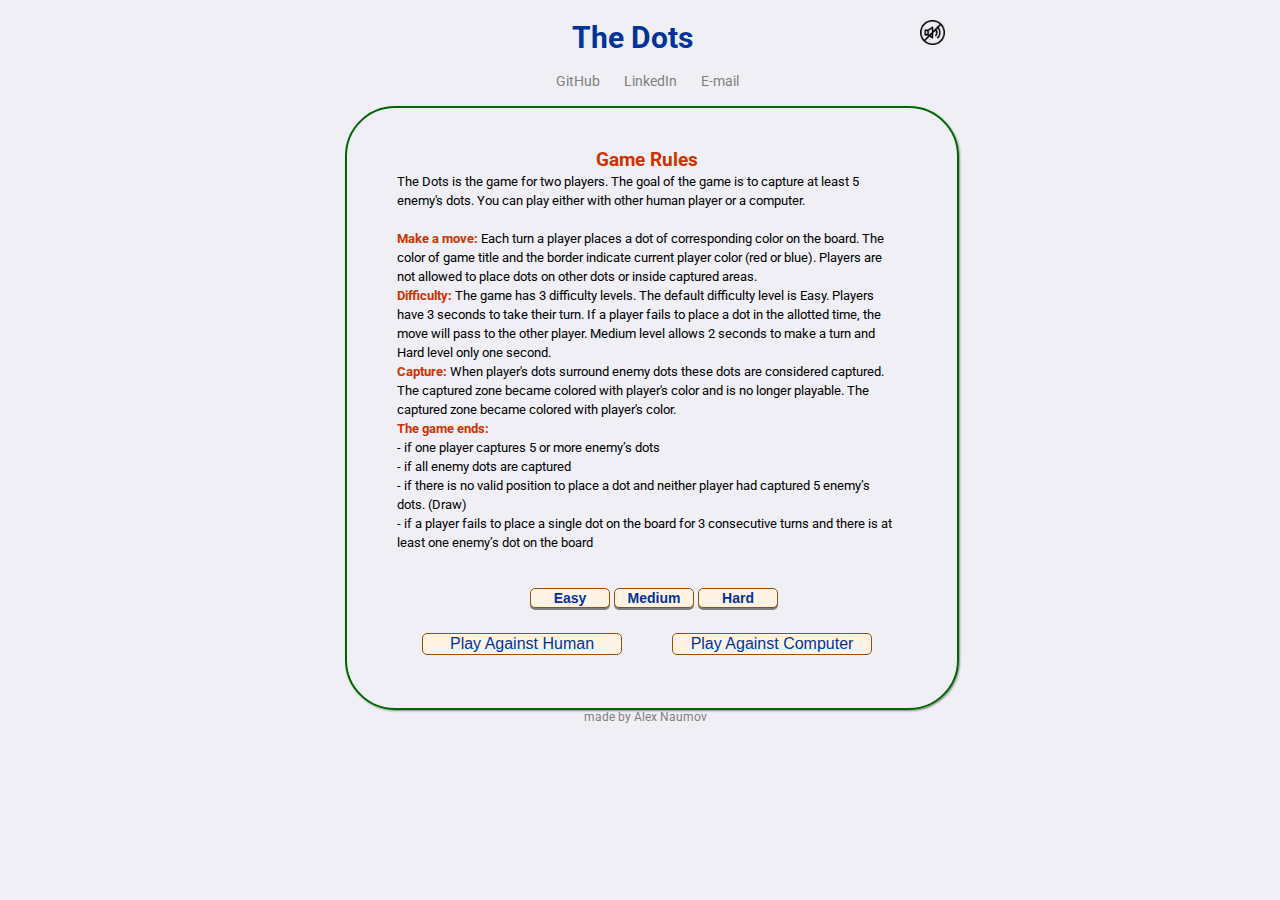
<file: dots/index.html>
<!DOCTYPE HTML>
<html>
  <head>
    <script src="https://ajax.googleapis.com/ajax/libs/jquery/3.1.1/jquery.min.js"></script>
    <link href="https://fonts.googleapis.com/css?family=Roboto:400,500,700,900" rel="stylesheet">
    <link type="text/css" rel="stylesheet" href="styles.css">
  </head>
  <body>
    <div class="game-container">
      <div id="game-title" class="game-title blue"><span>The Dots</span>
        <span id="sound">
          <img src="./images/soundoff.png" onClick="muteSounds()">
        </span>
      </div>
      <div class="links">
        <ul class="link-list">
          <li><a href="https://github.com/naumov78/Dots">GitHub</a></li>
          <li><a href="https://www.linkedin.com/in/aleksei-naumov">LinkedIn</a></li>
          <li><a href="mailto:aleksei.naumov.nyc@gmail.com">E-mail</a></li>
        </ul>
      </div>

      <div id="score-board" class="score-board invisible">
        <span id="reds"><span id="red-score">RED dots captured:</span>&nbsp;&nbsp;<span id="red-score-amount"></span></span>
        <span id="blues"><span id="blue-score">BLUE dots captured:</span>&nbsp;&nbsp;<span id="blue-score-amount"></span></span>
      </div>
      <div id="canvas-container" class="border-start">
        <canvas class="invisible" id="gameBoard" width="500" height="500"></canvas>

        <div class="game-rules">
          <p id="title">Game Rules</p>
          <span id="rules">The Dots is the game for two players.
The goal of the game is to capture at least 5 enemy's dots.
You can play either with other human player or a computer.<br /><br />
<span id="rules-points">Make a move:</span> Each turn a player places a dot of corresponding color on the board. The color of game title and the border indicate current player color (red or blue). Players are not allowed to place dots on other dots or inside captured areas.<br />
<span id="rules-points">Difficulty:</span> The game has 3 difficulty levels. The default difficulty level is Easy. Players have 3 seconds to take their turn. If a player fails to place a dot in the allotted time, the move will pass to the other player. Medium level allows 2 seconds to make a turn and Hard level only one second.<br />
<span id="rules-points">Capture:</span> When player's dots surround enemy dots these dots are considered captured. The captured zone became colored with player's color and is no longer playable. The captured zone became colored with player's color.<br />
<span id="rules-points">The game ends:</span><br />
- if one player captures 5 or more enemy’s dots<br />
- if all enemy dots are captured<br />
- if there is no valid position to place a dot and neither player had captured 5 enemy’s dots. (Draw)<br />
- if a player fails to place a single dot on the board for 3 consecutive turns and there is at least one enemy’s dot on the board
</span>
        </div>
        <div id="level-buttons">
          <span id="level-button"><input id="easy" class="level-button" type="button" onClick="setLevel(id, 3)" value="Easy" /></span>
          <span id="level-button"><input id="med" class="level-button" type="button" onClick="setLevel(id, 2)" value="Medium" /></span>
          <span id="level-button"><input id="hard" class="level-button" type="button" onClick="setLevel(id, 1)" value="Hard" /></span>
        </div>
        <div class="chose-player-buttons">
          <span id="left-button"><span id="button"><input type="button" onClick="startGame(false)" value="Play Against Human" /></span></span>
          <span id="right-button"><span id="button"><input type="button" onClick="startGame(true)" value="Play Against Computer" /></span></span>
        </div>

        <div id="declare-winner" class="invisible">
          <div id="winner-declaration" class="winner-declaration invisible">
            <span id="winner-is"></span>
          </div>
          <div class="restart group">
            <span id="restart-button"></span>
          </div>
        </div>
        <div id="timer-container" class="invisible"><span id="timer"></span></div>
      </div>
      <div class="name"><a href="http://alex-naumov.me">made by Alex Naumov</a></div>
    </div>

  </body>
  <script src="game-script.js"></script>
</html>
</file>
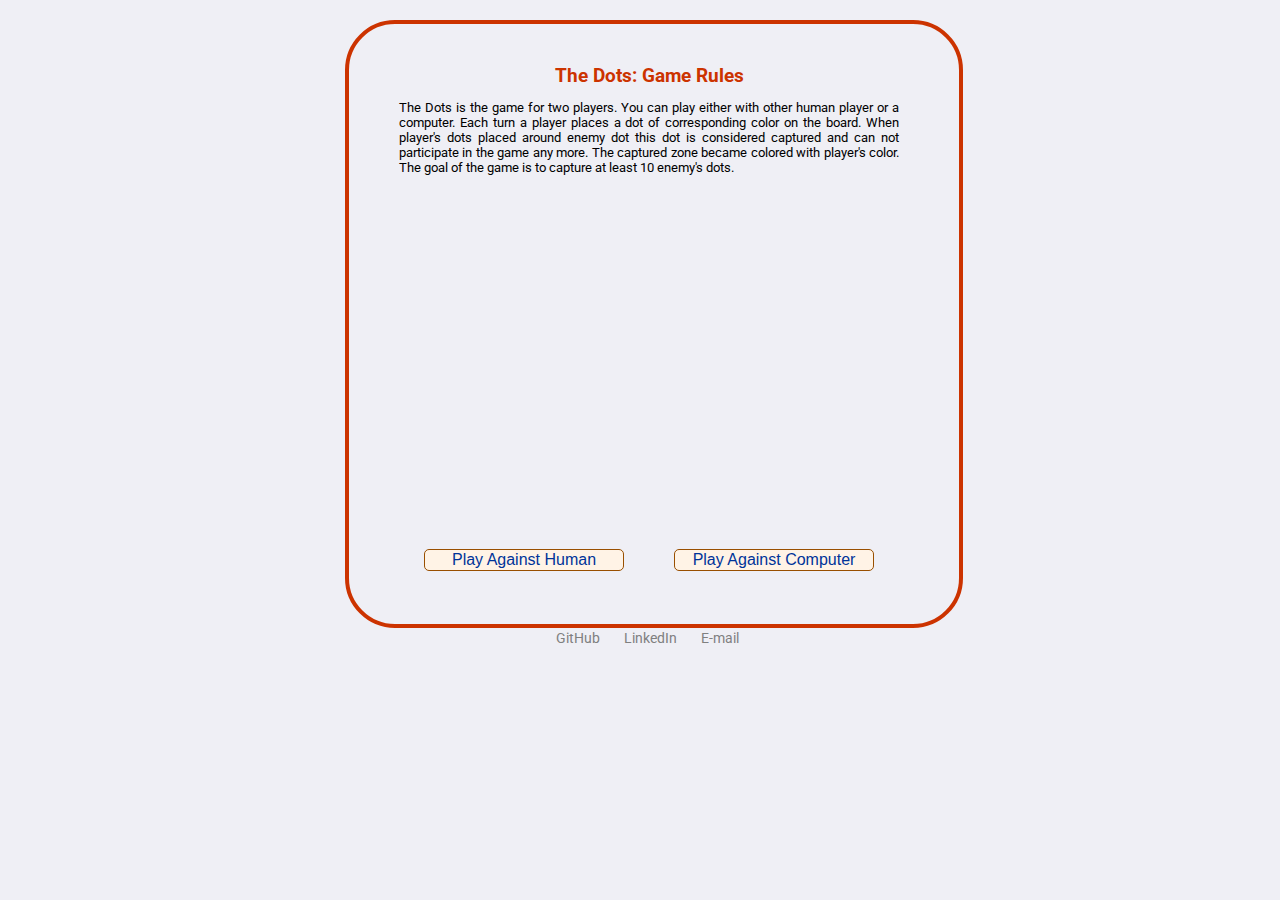
<file: dots/dots.html>
<!DOCTYPE HTML>
<html>
  <head>
    <script src="https://ajax.googleapis.com/ajax/libs/jquery/3.1.1/jquery.min.js"></script>
    <link href="https://fonts.googleapis.com/css?family=Roboto:400,500,700,900" rel="stylesheet">
    <link type="text/css" rel="stylesheet" href="styles.css">
  </head>
  <body>
    <div class="game-container">
      <div id="score-board" class="score-board invisible">
        <span id="reds"><span id="red-score">RED dots captured:</span>&nbsp;&nbsp;<span id="red-score-amount"></span></span>
        <span id="blues"><span id="blue-score">BLUE dots captured:</span>&nbsp;&nbsp;<span id="blue-score-amount"></span></span>
      </div>
      <div id="canvas-container" class="red-border">
        <canvas class="invisible" id="gameBoard" width="800" height="800"></canvas>

        <div class="game-rules">
          <p id="title">The Dots: Game Rules</p>
          <p id="rules">The Dots is the game for two players. You can play either with other human player or a computer. Each turn a player places
             a dot of corresponding color on the board. When player's dots placed around enemy dot this dot is considered captured and can not participate in
            the game any more. The captured zone became colored with player's color. The goal of the game is to capture at least 10 enemy's dots.</p>
        </div>
        <div class="chose-player-buttons">
          <span id="left-button"><span id="button"><input type="button" onClick="startGame(false)" value="Play Against Human" /></span></span>
          <span id="right-button"><span id="button"><input type="button" onClick="startGame(true)" value="Play Against Computer" /></span></span>
        </div>

        <div id="declare-winner" class="invisible">
          <div id="winner-declaration" class="winner-declaration invisible">
            <p id="winner-is"></p>
          </div>
          <div class="restart group">
            <p id="restart-button"></p>
          </div>
        </div>
      </div>


      <!-- links were here -->
      <div class="links">
        <ul class="link-list">
          <li><a href="https://github.com/naumov78/Dots">GitHub</a></li>
          <li><a href="https://www.linkedin.com/in/aleksei-naumov">LinkedIn</a></li>
          <li><a href="mailto:aleksei.naumov.nyc@gmail.com">E-mail</a></li>
        </ul>
      </div>
    </div>

  </body>
  <script src="game-script.js"></script>
</html>
</file>
<file: assets/libs/sweetalert/sweet-alert.css>
.sweet-overlay{background-color:#000;-ms-filter:"progid:DXImageTransform.Microsoft.Alpha(Opacity=40)";background-color:rgba(0,0,0,.4);position:fixed;left:0;right:0;top:0;bottom:0;display:none;z-index:10000}.sweet-alert{background-color:#fff;font-family:'Open Sans','Helvetica Neue',Helvetica,Arial,sans-serif;width:478px;padding:17px;border-radius:5px;text-align:center;position:fixed;left:50%;top:50%;margin-left:-256px;margin-top:-200px;overflow:hidden;display:none;z-index:99999}@media all and (max-width:540px){.sweet-alert{width:auto;margin-left:0;margin-right:0;left:15px;right:15px}}.sweet-alert h2{color:#575757;font-size:30px;text-align:center;font-weight:600;text-transform:none;position:relative;margin:25px 0;padding:0;line-height:40px;display:block}.sweet-alert p{color:#797979;font-size:16px;font-weight:300;position:relative;text-align:inherit;float:none;margin:0;padding:0;line-height:normal}.sweet-alert button{background-color:#AEDEF4;color:#fff;border:none;box-shadow:none;font-size:17px;font-weight:500;-webkit-border-radius:4px;border-radius:5px;padding:10px 32px;margin:26px 5px 0;cursor:pointer}.sweet-alert button:focus{outline:0;box-shadow:0 0 2px rgba(128,179,235,.5),inset 0 0 0 1px rgba(0,0,0,.05)}.sweet-alert button:hover{background-color:#a1d9f2}.sweet-alert button:active{background-color:#81ccee}.sweet-alert button.cancel{background-color:#D0D0D0}.sweet-alert button.cancel:hover{background-color:#c8c8c8}.sweet-alert button.cancel:active{background-color:#b6b6b6}.sweet-alert button.cancel:focus{box-shadow:rgba(197,205,211,.8) 0 0 2px,rgba(0,0,0,.0470588) 0 0 0 1px inset!important}.sweet-alert button::-moz-focus-inner{border:0}.sweet-alert[data-has-cancel-button=false] button{box-shadow:none!important}.sweet-alert[data-has-confirm-button=false][data-has-cancel-button=false]{padding-bottom:40px}.sweet-alert .sa-icon{width:80px;height:80px;border:4px solid gray;-webkit-border-radius:40px;border-radius:50%;margin:20px auto;padding:0;position:relative;box-sizing:content-box}.sweet-alert .sa-icon.sa-error{border-color:#F27474}.sweet-alert .sa-icon.sa-error .sa-x-mark{position:relative;display:block}.sweet-alert .sa-icon.sa-error .sa-line{position:absolute;height:5px;width:47px;background-color:#F27474;display:block;top:37px;border-radius:2px}.sweet-alert .sa-icon.sa-error .sa-line.sa-left{-webkit-transform:rotate(45deg);transform:rotate(45deg);left:17px}.sweet-alert .sa-icon.sa-error .sa-line.sa-right{-webkit-transform:rotate(-45deg);transform:rotate(-45deg);right:16px}.sweet-alert .sa-icon.sa-warning{border-color:#F8BB86}.sweet-alert .sa-icon.sa-warning .sa-body{position:absolute;width:5px;height:47px;left:50%;top:10px;-webkit-border-radius:2px;border-radius:2px;margin-left:-2px;background-color:#F8BB86}.sweet-alert .sa-icon.sa-warning .sa-dot{position:absolute;width:7px;height:7px;-webkit-border-radius:50%;border-radius:50%;margin-left:-3px;left:50%;bottom:10px;background-color:#F8BB86}.sweet-alert .sa-icon.sa-info{border-color:#C9DAE1}.sweet-alert .sa-icon.sa-info::before{content:"";position:absolute;width:5px;height:29px;left:50%;bottom:17px;border-radius:2px;margin-left:-2px;background-color:#C9DAE1}.sweet-alert .sa-icon.sa-info::after{content:"";position:absolute;width:7px;height:7px;border-radius:50%;margin-left:-3px;top:19px;background-color:#C9DAE1}.sweet-alert .sa-icon.sa-success{border-color:#A5DC86}.sweet-alert .sa-icon.sa-success::after,.sweet-alert .sa-icon.sa-success::before{content:'';position:absolute;width:60px;height:120px;background:#fff;-webkit-transform:rotate(45deg);transform:rotate(45deg)}.sweet-alert .sa-icon.sa-success::before{-webkit-border-radius:120px 0 0 120px;border-radius:120px 0 0 120px;top:-7px;left:-33px;-webkit-transform:rotate(-45deg);transform:rotate(-45deg);-webkit-transform-origin:60px 60px;transform-origin:60px 60px}.sweet-alert .sa-icon.sa-success::after{-webkit-border-radius:0 120px 120px 0;border-radius:0 120px 120px 0;top:-11px;left:30px;-webkit-transform:rotate(-45deg);transform:rotate(-45deg);-webkit-transform-origin:0 60px;transform-origin:0 60px}.sweet-alert .sa-icon.sa-success .sa-placeholder{width:80px;height:80px;border:4px solid rgba(165,220,134,.2);-webkit-border-radius:40px;border-radius:50%;box-sizing:content-box;position:absolute;left:-4px;top:-4px;z-index:2}.sweet-alert .sa-icon.sa-success .sa-fix{width:5px;height:90px;background-color:#fff;position:absolute;left:28px;top:8px;z-index:1;-webkit-transform:rotate(-45deg);transform:rotate(-45deg)}.sweet-alert .sa-icon.sa-success .sa-line{height:5px;background-color:#A5DC86;display:block;border-radius:2px;position:absolute;z-index:2}.sweet-alert .sa-icon.sa-success .sa-line.sa-tip{width:25px;left:14px;top:46px;-webkit-transform:rotate(45deg);transform:rotate(45deg)}.sweet-alert .sa-icon.sa-success .sa-line.sa-long{width:47px;right:8px;top:38px;-webkit-transform:rotate(-45deg);transform:rotate(-45deg)}.sweet-alert .sa-icon.sa-custom{background-size:contain;border-radius:0;border:none;background-position:center center;background-repeat:no-repeat}@-webkit-keyframes showSweetAlert{0%{transform:scale(.7);-webkit-transform:scale(.7)}45%{transform:scale(1.05);-webkit-transform:scale(1.05)}80%{transform:scale(.95);-webkit-tranform:scale(.95)}100%{transform:scale(1);-webkit-transform:scale(1)}}@keyframes showSweetAlert{0%{transform:scale(.7);-webkit-transform:scale(.7)}45%{transform:scale(1.05);-webkit-transform:scale(1.05)}80%{transform:scale(.95);-webkit-tranform:scale(.95)}100%{transform:scale(1);-webkit-transform:scale(1)}}@-webkit-keyframes hideSweetAlert{0%{transform:scale(1);-webkit-transform:scale(1)}100%{transform:scale(.5);-webkit-transform:scale(.5)}}@keyframes hideSweetAlert{0%{transform:scale(1);-webkit-transform:scale(1)}100%{transform:scale(.5);-webkit-transform:scale(.5)}}.showSweetAlert{-webkit-animation:showSweetAlert .3s;animation:showSweetAlert .3s}.showSweetAlert[data-animation=none]{-webkit-animation:none;animation:none}.hideSweetAlert{-webkit-animation:hideSweetAlert .2s;animation:hideSweetAlert .2s}.hideSweetAlert[data-animation=none]{-webkit-animation:none;animation:none}@-webkit-keyframes animateSuccessTip{0%,54%{width:0;left:1px;top:19px}70%{width:50px;left:-8px;top:37px}84%{width:17px;left:21px;top:48px}100%{width:25px;left:14px;top:45px}}@keyframes animateSuccessTip{0%,54%{width:0;left:1px;top:19px}70%{width:50px;left:-8px;top:37px}84%{width:17px;left:21px;top:48px}100%{width:25px;left:14px;top:45px}}@-webkit-keyframes animateSuccessLong{0%,65%{width:0;right:46px;top:54px}84%{width:55px;right:0;top:35px}100%{width:47px;right:8px;top:38px}}@keyframes animateSuccessLong{0%,65%{width:0;right:46px;top:54px}84%{width:55px;right:0;top:35px}100%{width:47px;right:8px;top:38px}}@-webkit-keyframes rotatePlaceholder{0%,5%{transform:rotate(-45deg);-webkit-transform:rotate(-45deg)}100%,12%{transform:rotate(-405deg);-webkit-transform:rotate(-405deg)}}@keyframes rotatePlaceholder{0%,5%{transform:rotate(-45deg);-webkit-transform:rotate(-45deg)}100%,12%{transform:rotate(-405deg);-webkit-transform:rotate(-405deg)}}.animateSuccessTip{-webkit-animation:animateSuccessTip .75s;animation:animateSuccessTip .75s}.animateSuccessLong{-webkit-animation:animateSuccessLong .75s;animation:animateSuccessLong .75s}.sa-icon.sa-success.animate::after{-webkit-animation:rotatePlaceholder 4.25s ease-in;animation:rotatePlaceholder 4.25s ease-in}@-webkit-keyframes animateErrorIcon{0%{transform:rotateX(100deg);-webkit-transform:rotateX(100deg);opacity:0}100%{transform:rotateX(0deg);-webkit-transform:rotateX(0deg);opacity:1}}@keyframes animateErrorIcon{0%{transform:rotateX(100deg);-webkit-transform:rotateX(100deg);opacity:0}100%{transform:rotateX(0deg);-webkit-transform:rotateX(0deg);opacity:1}}.animateErrorIcon{-webkit-animation:animateErrorIcon .5s;animation:animateErrorIcon .5s}@-webkit-keyframes animateXMark{0%,50%{transform:scale(.4);-webkit-transform:scale(.4);margin-top:26px;opacity:0}80%{transform:scale(1.15);-webkit-transform:scale(1.15);margin-top:-6px}100%{transform:scale(1);-webkit-transform:scale(1);margin-top:0;opacity:1}}@keyframes animateXMark{0%,50%{transform:scale(.4);-webkit-transform:scale(.4);margin-top:26px;opacity:0}80%{transform:scale(1.15);-webkit-transform:scale(1.15);margin-top:-6px}100%{transform:scale(1);-webkit-transform:scale(1);margin-top:0;opacity:1}}.animateXMark{-webkit-animation:animateXMark .5s;animation:animateXMark .5s}@-webkit-keyframes pulseWarning{0%{border-color:#F8D486}100%{border-color:#F8BB86}}@keyframes pulseWarning{0%{border-color:#F8D486}100%{border-color:#F8BB86}}.pulseWarning{-webkit-animation:pulseWarning .75s infinite alternate;animation:pulseWarning .75s infinite alternate}@-webkit-keyframes pulseWarningIns{0%{background-color:#F8D486}100%{background-color:#F8BB86}}@keyframes pulseWarningIns{0%{background-color:#F8D486}100%{background-color:#F8BB86}}.pulseWarningIns{-webkit-animation:pulseWarningIns .75s infinite alternate;animation:pulseWarningIns .75s infinite alternate}
</file>
<file: assets/css/main.css>
/*
====================================================
* [Master Stylesheet]

  Theme Name : MaterialX
  Version    :  1.1
  Author     :  Bdinfosys
  Author URI :  http://themeforest.net/user/bdinfosys
====================================================

   TOC:
  =======

  1. Primary Styles

  2. Custom Utility Classes

  3. Navigation Menu Styles

  4. Home Section Styles

  5. About Me Section Styles

  6. Skills Section Styles

  7. Experience Section Styles

  8. Education Section Styles

  9. Portfolio Styles

  10. Testimonials Styles

  11. Blog Styles

  12. Fun Facts Styles

  13. Contact Styles

  14. Footer Styles

  15. Custom Styles

===================================================== */


/* --------------------------------- */
/* 1. Primary Styles
 ----------------------------------- */

html {
    font-size: 1em;
}

::-moz-selection {
    background: #b3d4fc;
    text-shadow: none;
}

::selection {
    background: #b3d4fc;
    text-shadow: none;
}


audio,
canvas,
img,
video {
    vertical-align: middle;
}

fieldset {
    border: 0;
    margin: 0;
    padding: 0;
}

textarea {
    resize: vertical;
}


/*css reset*/
html, body, div, span, applet, object, iframe,
h1, h2, h3, h4, h5, h6, p, blockquote, pre,
a, abbr, acronym, address, big, cite, code,
del, dfn, em, img, ins, kbd, q, s, samp,
small, strike, strong, sub, sup, tt, var,
b, u, i, center,
dl, dt, dd, ol, ul, li,
fieldset, form, label, legend,
table, caption, tbody, tfoot, thead, tr, th, td,
article, aside, canvas, details, embed,
figure, figcaption, footer, header, hgroup,
menu, nav, output, ruby, section, summary,
time, mark, audio, video {
    margin: 0;
    padding: 0;
    border: 0;
    font-size: 100%;
    font: inherit;
    vertical-align: baseline;
}
/* HTML5 display-role reset for older browsers */
article, aside, details, figcaption, figure,
footer, header, hgroup, menu, nav, section {
    display: block;
}

ol, ul {
    list-style: none;
}
blockquote, q {
    quotes: none;
}
blockquote:before, blockquote:after,
q:before, q:after {
    content: '';
    content: none;
}
table {
    border-collapse: collapse;
    border-spacing: 0;
}

/*css reset*/

img {
    max-width: 100%;
}

h1,
h2,
h3,
a {
    font-family: 'Roboto', sans-serif;
}

a {
    -webkit-transition: all .3s ease;
            transition: all .3s ease;
}

a:focus,
a:active {
    text-decoration: none;
    outline: none;
}

p {
    line-height: 30px;
    font-size: 18px;
}

body {
    font-family: 'Roboto', sans-serif;
    font-size: 16px;
    color: #fff;
    font-weight: 400;
    background-color: #fafafa;
}

#preloader {
  background: none repeat scroll 0 0 #fff;
  display: block;
  height: 100vh;
  overflow: hidden;
  position: fixed;
  width: 100%;
  z-index: 9999;
}

.loader {
  height: 50px;
  width: 50px;
  position: absolute;
  left: calc(50% - 50px);
  top: calc(50% - 50px);

}

.circle-loader {
  -webkit-animation: rotate 2s linear infinite;
          animation: rotate 2s linear infinite;
  height: 50px;
  left: 50%;
  position: absolute;
  top: 20%;
  width: 50px;
}

.circle-loader .path {
  stroke-dasharray: 1,200;
  stroke-dashoffset: 0;
  -webkit-animation: dash 1.5s ease-in-out infinite, color 6s ease-in-out infinite;
          animation: dash 1.5s ease-in-out infinite, color 6s ease-in-out infinite;
  stroke-linecap: round;
  stroke: #3f88f8;
}


@keyframes rotate {
  100% {
    -webkit-transform: rotate(360deg);
            transform: rotate(360deg);
  }
}
@keyframes dash {
  0% {
    stroke-dasharray: 1,200;
    stroke-dashoffset: 0;
  }
  50% {
    stroke-dasharray: 89,200;
    stroke-dashoffset: -35;
  }
  100% {
    stroke-dasharray: 89,200;
    stroke-dashoffset: -124;
  }
}

/* --------------------------------- */
/* 2. Custom Utility Classes
 ----------------------------------- */

.padd-tb-120 {
    padding-top: 120px;
    padding-bottom: 120px;
}

.padd-tb-80 {
    padding-top: 80px;
    padding-bottom: 80px;
}
.padd-tb-60 {
    padding-top: 60px;
    padding-bottom: 60px;
}

.padd-tb-73 {
    padding-top: 73px;
    padding-bottom: 73px;
}

.padd-tb-55 {
    padding-top: 55px;
    padding-bottom: 55px;
}

.row {
    margin-bottom: 0;
}


.bottom-50 {
    margin-bottom: 50px;
}

.btn-large {
    height: 50px;
    line-height: 50px;
    text-transform: inherit;
    margin-bottom: 0;
}

.container {
    position: relative;
}

.italic {
    font-style: italic;
}

.overflow-hidden {
    overflow: hidden;
}


.section-call-to-area {
    display: block;
    width: 100%;
    position: absolute;
    top: 100%;
    left: 0px;
    min-height: 1px;
}
.section-call-to-area .row {
    position: relative;
}

.section-call-to-btn:hover,
.section-call-to-btn {
    position: absolute;
    bottom: -25px;
    background-color: #fff;
}

.section-call-to-btn i {
    color: #444444;
}
.section-call-to-btn.button-middle {
    left: 50%;
    margin-left: -27px;
}
.section-call-to-btn.button-right-1 {
    right: 47px;
}
.section-call-to-btn.button-right-2 {
    right: 16px;
}

/*slider inner div's */

#testimonialSlider .owl-item > div,
#teamSlider .owl-item > div,
#educationSlider .owl-item > div,
#experienceSlider .owl-item > div {
    width: 100%;
    margin: 10px 0;
}


/*reusable classes */

.title {
    font-size: 48px;
    line-height: 1.1;
    font-weight: 700;
    color: #333;
    text-transform: uppercase;
    margin-bottom: 35px;
}

.regular-text {
    font-size: 16px;
    font-weight:400;
}

.btn-large {
    text-transform: uppercase;
}

section.cyan {
    color: #fff;
}

.main-section {
    overflow: hidden;
}

section.brand-bg .title {
    color: #fff;
}

.inline-menu li a {
    font-size: 13px;
    font-weight: 500;
}


.btn-floating.btn-up {
  box-shadow: 0 5px 11px 0 rgba(0, 0, 0, 0.18), 0 4px 15px 0 rgba(0, 0, 0, 0.15);
}
.btn-floating.btn-up,
.btn-floating.btn-hidden {
    -webkit-transition: all 1.3s ease;
            transition: all 1.3s ease;
}


.btn-hidden {
    -webkit-transform: translateX(1000px) !important;
        -ms-transform: translateX(1000px) !important;
            transform: translateX(1000px) !important;
}

.btn-floating.btn-show {
    -webkit-transition: all .3s ease !important;
            transition: all .3s ease !important;
}

.btn-floating.btn-large i {
    line-height: 59.5px;
}

/* --------------------------------- */
/* 3. Navigation Menu Styles
 ----------------------------------- */

header.nav {
    box-shadow: 0 1px 6px rgba(0,0,0,.35);
    width: 100%;
    top: 0px;
    position: fixed;
    z-index: 999;
    -webkit-transition: top .5s;
            transition: top .5s;
}
header.nav.hide-menu {
    top: -90px;
}
.primary-nav {
    height: inherit;
    line-height: inherit;
    background-color: transparent!important;
    box-shadow: none;
}

.primary-nav .brand-logo {
    position: static;
    font-size: inherit;
}

.primary-nav .brand-logo img {
  height: 32px;
  margin: 25px 5px 0;
}

.mobile-profile{
    display: none;
}

.side-nav li {
    margin-left: 40px;
}

.side-nav li,
.side-nav li:hover {
    background-color: transparent;
}

.side-nav li:first-child {
    margin-left: 0;
}

.side-nav li a {
    color: #727272;
    padding: 25px 0;
    border-bottom: 6px solid transparent;
    text-transform: uppercase;
    background-color: transparent;
    line-height: 24px;
    -webkit-transition: all 0.3s ease-out;
            transition: all 0.3s ease-out;
}

.side-nav  li.current a,
.side-nav  li a:hover {
    background-color: transparent;
}

.side-nav li i {
    display: none;
}

.static-menu {
    margin-left: 40px;
}
.static-menu li:hover {
    background-color: transparent;
}

.static-menu li a {
    line-height: 27px;
    padding: 22px 0;
    font-size: 25px;
    color: #727272;
    border-bottom: 6px solid transparent;
    background-color: transparent;
}

.static-menu li i:hover,
.static-menu li a:hover {
    background-color: transparent;
}

.static-menu li a i {
    line-height: inherit;
    height: inherit;
    font-size: inherit;
    float: none!important;
    margin: 0;
    vertical-align: middle;
}

.static-menu li:last-child {
    margin-left: 12px;
}

.static-menu {}
.static-menu form {
    width: 300px;
    position: relative;
    height: 80px;
    max-width: 100%;
    padding-left: 35px;
}

#initSearchIcon {
    cursor: pointer;
}

.static-menu .search {
    width: 100%;
    margin-bottom: 0;
    color: #212121;
    font-size: 15px;
    margin: 0;
    padding: 13px 0px;
}

.static-menu .search,
.static-menu .search:hover,
.static-menu .search:focus,
.static-menu .search:active {
    border: none;
    box-shadow: none;
}


.static-menu form button {
    line-height: inherit;
    height: inherit;
    border: none;
    padding: 0;
    font-size: 14px;
    background-color: transparent;
    position: absolute;
    left: 0;
    top: 0;
}

.static-menu form i {
    height: inherit;
    line-height: inherit;
    font-size: 26px;
    color: #727272;
}

.submenu-ul {
    min-width: 170px;
    overflow: visible!important;
    max-height: 100%;
    height: auto!important;
    padding: 20px;
}

.submenu-ul li {
    color: #cccbcb;
    font-size: 13px;
    text-transform: uppercase;
    font-weight: 500;
    line-height: 1.1;
    margin-bottom: 21px;
}

.submenu-ul li:last-child {
    margin-bottom: 0;
}

.submenu-ul li:hover {
    background:transparent;
}

.submenu-ul li a {
    padding: 0;
    color: #727272;
    background-color: transparent;
    display: block;
    line-height: 1.1;
}

.submenu-ul li a:hover {
    background-color: transparent;
}

/* --------------------------------- */
/* 4. Home Section Styles
 ----------------------------------- */

#home {
    background: url('../../images/code_bg.jpeg') no-repeat fixed center center / cover;
}

#home .sec-overlay {
    background: rgba(0,0,0, .7);
    width: 100%;
    height: 100%;
}

.home-inner {
  display: table;
  height: calc(100vh - 50px);
  padding-top: 80px;
  width: 100%;
}

.home-content {
  color: #fff;
  display: table-cell;
  vertical-align: middle;
}

.home-title {
  font-size: 72px;
  font-weight: 700;
  margin-bottom: 15px;
  text-transform: uppercase;
}

.home-subtitle {
  font-size: 18px;
  font-weight: 300;
  margin-bottom: 38px;
  text-transform: uppercase;
}

.home-content > a.btn-large i {
    font-size: 20px;
    margin-right: 10px;
}

.home-content > a.btn-large {
    height: 45px;
    line-height: 45px;
}


/* --------------------------------- */
/* 5. About Me Section Styles
 ----------------------------------- */

.about-inner {
    margin: 60px 0;
}

.person-about .title {
    margin-bottom: 15px;
}

.about-subtitle {
  font-size: 24px;
  font-weight: 600;
  margin-bottom: 30px;
  text-transform: uppercase;
}

.person-about .subtitle {
    font-weight: 100;
    font-size: 35px;
    margin-bottom: 20px;
}

.person-img img {
    border: 8px solid #fff;

}

.person-about p {
  color: #727272;
  font-size: 14px;
  line-height: 28px;
  margin-bottom: 35px;
}

.person-info h5 {
  border-bottom: 1px solid #eeeeee;
  color: #727272;
  font-size: 14px;
  margin-bottom: 12px;
  padding-bottom: 12px;
}

.person-info h5 span {
  display: inline-block;
  min-width: 70px;
}

.person-about > a.btn-large {
    background-color: #fff;
}

.person-about > a.btn-large {
    font-size: 14px;
}

.person-about > a.btn-large,
.home-content > a.btn-large {
    padding-right: 15px;
    padding-left: 15px;
}

.person-about > a.btn-large i {
    font-size: 26px;
    margin-right: 8px;
}

.about-social {
  margin: 25px 0 0;
}

.about-social ul li {
  display: inline-block;
  margin-right: 8px;
}

.about-social ul li a i{
   font-size: 14px;
}


/* --------------------------------- */
/* 6. Skills Section Styles
 ----------------------------------- */

#skill {
    background: url('../../images/skills-bg.jpg') no-repeat scroll center center / cover;
}

#skill .sec-overlay {
    background: rgba(255,255,255, .92);
    height: 100%;
    width: 100%;
    padding-top: 60px;
    padding-bottom: 100px;
}

.skill-inner {
    margin-top: 70px;
}

.skill-left {
    margin-top: 20px;
}

.skill-left p {
    line-height: 30px;
}

.skill-graph {
    margin-bottom: 0px;
}

.skill-graph .single-skill {
    /*float: left;*/
    height: 490px;
    width: 60px;
    position: relative;
}

.after-li {
    position: absolute;
    width: 100%;
    bottom: 10px;
    height: 350px;
}

.singel-hr {
    position: relative;
    height: 100%;
    padding-bottom: 50px;
}

.skill-title,
.skill-count {
    width: 100%;
    display: block;
    text-align: center;
    font-weight: 400;
    position: absolute;
}

.skill-title {
    font-size: 13px;
    line-height: 15px;
}

.skill-count {
    font-size: 15px;
}

.skill-title {
    top: -100px;
}
.skill-count {
    bottom: 0;
}

.singel-hr-inner {
    position: absolute;
    width: 100%;
    bottom: 33px;
    border-radius: 2px;
    height: 0px;
    -webkit-transition: all 1.2s;
            transition: all 1.2s;
    -webkit-transition-timing-function: cubic-bezier(0.7,0,0.3,1);
            transition-timing-function: cubic-bezier(0.7,0,0.3,1);
}

.skill-visiable {
    position: relative;
}

.hr-wrap {
    height: 73px;
    width: 1px;
    position: absolute;
    top: -73px;
    left: 50%;
}

.hrc:after {
    content: '';
    width: 7px;
    height: 7px;
    position: absolute;
    border-radius: 50%;
    top: 0;
    left: -3px;
}

.root-sec {
    position: relative;
}

.btn-wrapp {
    position: absolute;
    right:1.4%;
    top:55.8%;
}
.btn-wrapp a {
    display: block;
    margin-bottom: 20px;
}

.btn-wrapp a:last-child {
    margin-bottom: 0;
}

.skill-wrap .btn-wrapp {
    bottom: 7.5%;
    top: auto;
    right: 4%;
}

/* --------------------------------- */
/* 7. Experience Section Styles
 ----------------------------------- */

.experience-wrap {
    padding: 110px 0;
}
.section-head {
    margin-bottom: 65px;
}

.card {
    margin: 0;
}

.rev-title-wrap p,
.card .card-content p {
    line-height: inherit;
    color: #727272;
    font-size: 14px;
    margin-top: 10px;
}

.single-post {
    margin-bottom: 30px;
}

.post-title-link {
    display: table;
    margin: 0px 0px 15px !important;
}

.single-card-box .card .card-title i {
    color: #727272;
}

.experience-inner .card .card-image img {
    width: 100%;
    height: auto;
}

.card-title-top {
    color: #727272;
    font-size: 14px;
    font-weight: 400;
    padding: 15px 20px;
    border-bottom: 1px solid #eee;
    line-height: 1.7;
}

.valign-wrapper.card-img-wrap {
  border-bottom: 1px solid #eee;
  min-height: 140px;
}
.card .card-content {
    padding: 9px 20px;
}
.single-card-box .card .card-title {
    font-size: 15px;
    line-height: 20px;
    font-weight: 400;
    margin-bottom: 10px;
}

.card a {
    font-size: 14px;
    text-transform: inherit;
}

.card i {
    font-size: 24px;
}

.card .card-reveal {
    padding: 0;
}

.rev-title-wrap {
    padding :13px 19px;
    border-bottom: 1px solid #eee;
}

.rev-content {
    padding: 20px;
    color: #727272;
    font-size: 14px;
    line-height: 25px;
}


/* --------------------------------- */
/* 8. Education Section Styles
 ----------------------------------- */

.education-text {
    color: #727272;
}

.education-inner .card .card-image img {
    max-width: 100%;
}

/* --------------------------------- */
/* 9. Portfolio Styles
 ----------------------------------- */

.portfolio-wrap {
    /*padding-bottom: 120px;*/
}

.portfolio-top {
    padding-bottom: 3px;
    margin-bottom: 50px;
}

.portfolio-top .title {
    color: #fff;
    margin-bottom: 60px;
}

.portfolio-category {}
.portfolio-category li {
    float: left;
    margin-right: 25px;
}
.portfolio-category li a {
    display: block;
    color: #fff;
    text-transform: uppercase;
    text-decoration: none;
    padding-bottom: 10px;
    border-style: solid;
    border-color: transparent;
    border-width: 0 0 3px 0;
    line-height: 20px;
    padding-right: 1px;
    padding-left: 1px;
}

.portfolio-category li.active a,
.portfolio-category li a:hover {
    border-color : #fff;
}

.protfolio-item {
    margin-bottom: 50px;

}
.protfolio-item li {
    float: left;
    width: 33%;
    margin-right: .33%;
    margin-bottom: .33%;
}

.single-port-item {
  /*border: 1px solid black;*/
  /*width: 374px;*/
  /*height: 316px;*/
}

.protfolio-item li a {
    display: block;
    background-color: inherit;
}

.protfolio-image {
    position: relative;
    width: 100%;
    overflow: hidden;
}

.protfolio-image img {
    display: block;
}

.protfolio-content {
    position: absolute;
    top: 0px;
    bottom: 0px;
    width: 100%;
    height: 100%;
    padding: 20px;
    vertical-align:middle;
    text-align: center;
    z-index: 5;
    -webkit-transform: scale(0);
        -ms-transform: scale(0);
            transform: scale(0);
    -webkit-transition: -webkit-transform 0.25s cubic-bezier(.4,0,.2,1), opacity 0.25s;
            transition: transform 0.25s cubic-bezier(.4,0,.2,1), opacity 0.25s;
}

.p-overlay {
    position: absolute;
    top: 0;
    left: 0;
    width: 100%;
    height: 100%;
    border-radius: 50%;
    -webkit-transition: all 0.3s;
            transition: all 0.3s;
    -webkit-transform: scale(0);
        -ms-transform: scale(0);
            transform: scale(0);
    filter: alpha(opacity=0);
    opacity: 0;
}

.protfolio-content:before {
    content: '';
    display: inline-block;
    vertical-align: middle;
    height: 100%;
    min-width: 1px;
    margin-left: -6px;
}

.protfolio-content__inner {
    display: inline-block;
    vertical-align: middle;
    width: 100%;
}

.protfolio-content .p-title {
    font-weight: 400;
    font-size: 15px;
    color: #fff;
    text-transform: uppercase;
}

.descr {
  line-height: 1.5;
  
}

.protfolio-image:hover .p-overlay {
    opacity: 1;
    filter: alpha(opacity=100);
    -webkit-transform: scale(1.6);
        -ms-transform: scale(1.6);
            transform: scale(1.6);
}

.protfolio-image:hover .protfolio-content {
    opacity: 0.9;
    filter: alpha(opacity=90);
    -webkit-transform: scale(1);
        -ms-transform: scale(1);
            transform: scale(1);
}


.load-more:hover,
.load-more {
    background-color: #fff;
    padding-right: 20px;
    padding-left: 20px;
    color: #727272;
    font-size: 14px;
}

.portfolio-wrap .modal {
    padding: 0;
    max-height : 85%;
    width: 550px;
}

.modal .model-img {
    padding: 5px 5px 0 5px;
    margin-bottom: 25px;
}

.modal .model-img img {
    width: 100%;
    height: auto;
}
.modal .title {
    font-size: 25px;
    color: #444444;
    line-height: 1.2;
    margin-bottom: 15px;
}
.modal .modal-content {
    padding: 0 20px 30px;
    border-bottom: 1px solid #eeeeee;


}
.modal .modal-content p {
    color: #727272;
    font-size: 14px;
    line-height: 30px;
}
.modal .modal-footer {
    padding: 10px 5px;
}
.modal .modal-footer .btn-flat {
    padding: 0 15px;
    font-weight: 500;
    font-size: 14px;
}

/* --------------------------------- */
/* 10. Testimonials Styles
 ----------------------------------- */


.testimonial-inner {}
.testimonial-inner .card .card-image img {
    width: 100px;
    height: auto;
    margin-bottom: 25px;
}

.testimonial-inner .card-img-wrap {
    padding : 20px 20px 0 20px;
    position: relative;
}

.saying-about {
    color: #727272;
    font-size: 15px;
    font-style: italic;
    font-weight: 400;
    line-height: 25px;
    margin-bottom: 15px;
}

.testimonial-inner .card-content a {
    color: #777777;
    font-size: 13px;
    font-weight: 400;
}

.testimonial-inner .card-img-wrap:after {
    content: "\e786";
    font-family: "Material-Design-Icons";
    speak: none;
    font-style: normal;
    font-weight: normal;
    font-variant: normal;
    text-transform: none;
    -webkit-font-smoothing: antialiased;
    -moz-osx-font-smoothing: grayscale;
    position: absolute;
    color: #e5e5e5;
    z-index: 77;
    top: 0;
    right: 0;
    font-size: 70px;
}

.testimonial-inner .btn-wrapp {
    top: 60.5%;
}

/* --------------------------------- */
/* 11. Blog Styles
 ----------------------------------- */

.post-body {
    margin-top: 15px;
    padding-right: 15px;
    padding-left: 15px;
    padding-bottom: 20px;
    border-bottom: none;
}

.blog-inner .card-img-wrap {
    padding: 5px;
    padding-bottom: 0;
}

.post-title {
    font-size: 18px;
}
.post-title-link:hover {
    color: #444 !important;
}
.post-content {
    line-height: 25px;
    font-size: 14px;
    color: #777777;
}


.blog-inner .card-content {
    border-top: 1px solid #eeeeee;
}

.grey  .regular-text,
.white  .regular-text {
     color: #727272;
}

.blog-post-thumb {
    position: relative;
}

.blog-post-thumb.videoPost {
    padding-bottom: 56.25%;
}
.blog-post-thumb.videoPost > * {
    width: 100% !important;
    border: none !important;
    height: 100% !important;
    position: absolute;
}


.jwlogo {
    display: none !important;
}


.thumb-slides-container. img {
    width: 100%;
}
.thumb-slides-container.owl-theme .owl-controls {
    position: absolute;
    bottom: 10px;
    right: 10px;
}


.thumb-slides-container.owl-theme .owl-controls .owl-page span {
    display: block;
    width: 10px;
    height: 10px;
    margin: 2px !important;
    opacity: 1;
    filter: alpha(opacity=100);
    border-radius: 20px;
    background: #fff;
    box-shadow: 0px 1px 1px rgba(0, 0, 0, 0.2);
}

.blog-inner .card-element-wrapper {
    margin-bottom: 10px;
}


.blog-inner .card-content a {
    line-height: 25px;
    margin-right: 0;
}

.blog-inner .card-content a.left {
    color: #cfcfcf;
    font-size: 20px;
}
.blog-inner .card-content a.left i {
    font-size: 20px;
    vertical-align: middle;
}

.blog-inner .card-content a.left .numb {
    font-size: 13px;
    color: #727272;
    vertical-align: middle;
    margin-left: 5px;
    font-weight: 500;
}
.blog-inner .card-content a.left:hover,
.blog-inner .card-content a.left.active {
    color: #ff5d5d;
}

.blog-inner .card-content a.right {
    font-size: 13px;
    text-transform: uppercase;
    font-weight: 500;
    border-radius: 1px;
    padding: 4px 10px;
    padding-right: 0px;
    -webkit-transition: all .3s ease;
            transition: all .3s ease;
}
.blog-inner .card-content a.right:hover,
.blog-inner .card-content a.right:focus,
.blog-inner .card-content a.right:active {
    padding-right: 10px;
    color: #fff!important;
}

/* --------------------------------- */
/* 12. Fun Facts Styles
 ----------------------------------- */

#funfacts {
    background: url('../../images/fun-facts-bg.jpg') no-repeat scroll center center / cover;
}

#funfacts .sec-inner {
    background: rgba(255,255,255, .92);
    height: 100%;
    width: 100%;
}

.funfact-box .card-panel {
    height: 280px;
    margin: 15px 0;
}

span.num {
    font-size: 50px;
    line-height: 1.1;
    font-weight: bold;
    margin-bottom: 20px;
}

.funfact-box span {
    display: block;
}

.context {
    color: #727272;
    font-size: 13px;
    text-transform: uppercase;
}

.funfact-box .card-panel {
    position: relative;
}

.funfact-box-inner  i {
    color: #dbdbdb;
    font-size: 60px;
    margin-bottom: 13px;
    display: block;

}

.feature-box-outer {}
.feature-box-outer:before {
    display: inline-block;
    content: "";
    height: 100%;
    width: 1px;
    margin-left: -6px;
    vertical-align: middle;
}


.feature-box-outer {
    width: 100%;
    height: 100%;
}


.funfact-box-inner {
    display: inline-block;
    vertical-align: middle;
}


/* --------------------------------- */
/* 13. Contact Styles
 ----------------------------------- */

#map {
    width: 100%;
    height: 474px;
    border-radius: 3px;
}
#map * {
    color: #727272;
    font-size: 13px;
}
#map img {
    max-width: inherit;
}

.contact-info {
    display: block;
    padding: 8px 0;
}
.contact-info li {
    float: left;
    margin-right: 10px;
    padding-right: 10px;
    border-right: 1px solid #fff;
}
.contact-info li a {
    font-size: 16px;
    font-weight: 400;
    color: #fff;
    line-height: 14px;
    display: block;
}

.contact-info li:last-child {
    border-right: none;
    box-shadow: none;
}


.contact-form .input-field {
    margin-top: 0;
    margin-bottom: 20px;
}
.contact-form .card-panel {
    margin: 0;
}
.contact-form .input-label {
    color: #bbbbbb;
    left: 0;
    font-size: 15px;
}

.contact-form  .input-label.active {
    color: #727272!important
}

.contact-form .materialize-textarea,
.contact-form .input-box {
    margin-bottom: 0;
    border-bottom: 1px solid #ececec;
    box-shadow: 0px 1px 0px #fff;
    color: #444444;
    font-size: 15px;
    height: 50px;
}

.contact-form .materialize-textarea {
    padding: 16px 0;
    margin: 0;
    height: 132px !important;
    overflow: hidden;
    overflow-y: auto;
}
.input-field.textarea-input label {
    bottom: auto;
    top: 15px;
}

.textarea-input label.active {
    bottom: auto;
    top: 15px;
}

.contact-form .submit-btn {
    margin-bottom: 0;
    padding: 0 15px;
    font-size: 13px;
    font-weight: 500;
    padding-left: 0;
}

.contact-form .submit-wrap {
    margin-bottom: 0px;
}

.contact-form .submit-btn:hover,
.contact-form .submit-btn:focus {
    padding-left: 15px;
    color: #fff!important
}


.form-loader-area {
    margin-top: 9px;
    display: none;
}

#message-success {
  display: none;
  position: absolute;
  right: 0;
}

#message-success p{
  font-size: 14px;
  color: #4CAF50;
}

.sweet-alert button {
  border-radius: 4px;
  box-shadow: 0 2px 5px 0 rgba(0, 0, 0, 0.16), 0 2px 10px 0 rgba(0, 0, 0, 0.12) !important;
}


/* --------------------------------- */
/* 14. Footer Styles
 ----------------------------------- */


.social-icons {
    float: left;
}
.copyright {
    float: right;
}
.footer-wrap {
    padding: 35px 0;
}

.social-icons li a {
    color: #727272;
    font-size: 20px;
}

.social-icons li a.facebook:hover {
  color: #3b5998;
}

.social-icons li a.linkedin:hover {
  color: #0976b4;
}

.social-icons li a.twitter:hover {
  color: #55acee;
}

.social-icons li a.google-plus:hover {
  color: #dd4b39;
}

.social-icons li a.dribbble:hover {
  color: #ea4c89;
}

.social-icons li a.behance:hover {
  color: #1769ff;
}

.material-tooltip {
    background-color: #303030;
    padding: 5px;
    line-height: inherit;
    font-size: 13px;
    min-height: inherit;
}

.material-tooltip span {
    font-size: 13px;
}

.social-icons li {
    margin-right: 20px;
    display: inline-block;
}

.copyright p {
    color: #c4c4c4;
    font-size: 12px;
    line-height: 20px;
}


/* --------------------------------- */
/* 15. Custom Styles
 ----------------------------------- */

/*customizing materialize.css*/

.container {
    padding: 0 15px;
    margin: 0 auto;
    max-width: 1170px;
    width: 90%;
}

@media only screen and (min-width: 768px){
  .container {
    width: 750px;
  }
}
@media only screen and (min-width: 992px){
  .container {
    width: 970px;
  }
}
@media only screen and (min-width: 1200px){
  .container {
    width: 1170px;
  }
}

.container .row {
    margin-right:-15px;
    margin-left:-15px;
}

.row .col {
    padding-right: 15px;
    padding-left: 15px;
}



.ir {
    background-color: transparent;
    border: 0;
    overflow: hidden;
    /* IE 6/7 fallback */
    *text-indent: -9999px;
}

.ir:before {
    content: "";
    display: block;
    width: 0;
    height: 150%;
}
.hidden {
    display: none !important;
    visibility: hidden;
}

.visuallyhidden {
    border: 0;
    clip: rect(0 0 0 0);
    height: 1px;
    margin: -1px;
    overflow: hidden;
    padding: 0;
    position: absolute;
    width: 1px;
}

.visuallyhidden.focusable:active,
.visuallyhidden.focusable:focus {
    clip: auto;
    height: auto;
    margin: 0;
    overflow: visible;
    position: static;
    width: auto;
}

.invisible {
    visibility: hidden;
}

.clearfix:before,
.clearfix:after {
    content: " "; /* 1 */
    display: table; /* 2 */
}

.clearfix:after {
    clear: both;
}
.clearfix {
    *zoom: 1;
}

@media only screen and (min-width: 35em) {
    /* Style adjustments for viewports that meet the condition */
}

@media print {
    * {
        background: transparent !important;
        color: #000 !important; /* Black prints faster: h5bp.com/s */
        box-shadow: none !important;
        text-shadow: none !important;
    }

    a,
    a:visited {
        text-decoration: underline;
    }

    a[href]:after {
        content: " (" attr(href) ")";
    }

    abbr[title]:after {
        content: " (" attr(title) ")";
    }

    .ir a:after,
    a[href^="javascript:"]:after,
    a[href^="#"]:after {
        content: "";
    }

    pre,
    blockquote {
        border: 1px solid #999;
        page-break-inside: avoid;
    }

    thead {
        display: table-header-group; /* h5bp.com/t */
    }

    tr,
    img {
        page-break-inside: avoid;
    }

    img {
        max-width: 100% !important;
    }

    @page {
        margin: 0.5cm;
    }

    p,
    h2,
    h3 {
        orphans: 3;
        widows: 3;
    }

    h2,
    h3 {
        page-break-after: avoid;
    }
}



@-webkit-keyframes fadeInUpSmall{
    0%{
        opacity:0;
        filter: alpha(opacity=0);
        -webkit-transform:translate3d(0,20px,0);
                transform:translate3d(0,20px,0)
    }
    100%{
        opacity:1;
        filter: alpha(opacity=100);
        -webkit-transform:none;
                transform:none;
    }
}
@keyframes fadeInUpSmall{
    0% {
        opacity:0;
        filter: alpha(opacity=0);
        -webkit-transform:translate3d(0,20px,0);
                transform:translate3d(0,20px,0)
    }
    100% {
        opacity:1;
        filter: alpha(opacity=100);
        -webkit-transform:none;
                transform:none;
    }
}
.fadeInUpSmall {
    -webkit-animation-name:fadeInUpSmall;
            animation-name:fadeInUpSmall
}

@-webkit-keyframes fadeOutUpSmall{
    0% {
        opacity:1;
        filter: alpha(opacity=100);
    }
    100% {
        opacity:0;
        filter: alpha(opacity=0);
        -webkit-transform:translate3d(0,-20px,0);
                transform:translate3d(0,-20px,0);
    }
}

@keyframes fadeOutUpSmall{
    0% {
        opacity:1;
        filter: alpha(opacity=100);
    }
    100% {
        opacity:0;
        filter: alpha(opacity=0);
        -webkit-transform:translate3d(0,-20px,0);
                transform:translate3d(0,-20px,0);
    }
}
.fadeOutUpSmall {
    -webkit-animation-name:fadeOutUpSmall;
            animation-name:fadeOutUpSmall;
}





.circular {
    width:40px;
    height:40px;
    -webkit-animation: rotate 2s linear infinite;
            animation: rotate 2s linear infinite;
}


.circular.size-20 {
    width:20px;
    height:20px;
}

@-webkit-keyframes rotate {
  from {-webkit-transform: rotate(0deg);transform: rotate(0deg);}
  to {-webkit-transform: rotate(360deg);transform: rotate(360deg);}
}

@keyframes rotate {
  from {-webkit-transform: rotate(0deg);transform: rotate(0deg);}
  to {-webkit-transform: rotate(360deg);transform: rotate(360deg);}
}


.path {
  stroke-dasharray: 1,200;
  stroke-dashoffset: 0;
  -webkit-animation: dash 1.5s ease-in-out infinite, color 6s ease-in-out infinite;
          animation: dash 1.5s ease-in-out infinite, color 6s ease-in-out infinite;
  stroke-linecap: round;
  stroke: #000;
}

@-webkit-keyframes dash {
  0%   {
    stroke-dasharray: 1,200;
    stroke-dashoffset: 0;
  }
  50%  {
    stroke-dasharray: 89,200;
    stroke-dashoffset: -35;
  }
  100% {
    stroke-dasharray: 89,200;
    stroke-dashoffset: -124;
  }
}

@keyframes dash {
  0%   {
    stroke-dasharray: 1,200;
    stroke-dashoffset: 0;
  }
  50%  {
    stroke-dasharray: 89,200;
    stroke-dashoffset: -35;
  }
  100% {
    stroke-dasharray: 89,200;
    stroke-dashoffset: -124;
  }
}


/* Add your CSS below */
</file>
<file: assets/css/responsive.css>
/* ==================================================================

*   MaterialX Media Queries

TOC : 

1. screenwidth greater than 1024px (Medium Screen/Large Tablets)
2. screenwidth less than 1024px (Medium Screen/Large Tablets)
3. screenwidth less than 960px (Mobile wide/Smaller Tablets)
4. screenwidth less than 768px (Mobile wide/Smaller Tablets)
5. screenwidth greater than 480px (Medium Screen Mobile)


/* ================================================================== */



/* Screens Resolution : 1024px
-------------------------------------------------------------------------- */
@media only screen and (max-width: 1365px) {
    .side-nav li {
        margin-left: 30px;
    }
}


/* Screens Resolution : 1024px
-------------------------------------------------------------------------- */
@media only screen and (max-width: 1024px) {

    .home-title {
        font-size: 54px;
    }

    .home-subtitle {
        font-size: 16px;
    }

    #about .padd-tb-120 {
        padding-bottom: 80px;
        padding-top: 80px;
    }

}

@media only screen and (max-width: 992px) {

    .home-inner {
        min-height: 400px;
    }

    .person-about {
        margin-bottom: 40px;
    }

    .title {
        font-size: 42px;
    }

    .section-head {
        margin-bottom: 40px;
    }

    .skill-graph .single-skill {
        height: 180px;
    }

    .after-li {
        height: 250px;
    }

    .primary-nav .brand-logo {
        left: 75px;
        max-width: 300px;
        position: absolute;
    }

    .primary-nav .brand-logo {
        display: none;
    }


    .side-nav li a, .side-nav li.current a, .side-nav li a:hover {
        border: none;
    }


    nav a.button-collapse {
        color: #727272;
        float: left;
        left: 0;
        position: absolute;
        top: 8px;
        z-index: 99;
    }

    ul.side-nav {
        z-index: 999;
    }

    .side-nav li:first-child, .side-nav li {
        margin-left: 0;
    }

    nav ul li {
        border-bottom: 1px solid rgba(0, 0, 0, 0.05);
    }


    .side-nav li a {
        text-transform: none;
        line-height: 10px;
        padding: 0;
    }

    .side-nav li i {
        display: inline-block;
        font-size: 15px;
        line-height: 60px;
        width: 40px;
    }

    .mobile-profile{
        background: url('../../images/home-bg.jpg') no-repeat scroll center center / cover ;
        display: block;
        min-height: 160px;
        position: relative;
    }

    .profile-inner {
        background: none repeat scroll 0 0 rgba(60, 70, 80, 0.7);
        height: 100%;
        left: 0;
        padding: 20px;
        position: absolute;
        top: 0;
        width: 100%;
    }

    .pp-container {
        display: block;
        margin: 5px 0;
        width: 60px;
    }

    .pp-container img {
        border-radius: 50%;
        width: 100%;
        display: block;
    }

    .mobile-profile h3 {
        color: #fff;
        font-size: 16px;
        font-weight: 700;
        margin: 8px auto 5px;
        text-align: left;
    }

    .mobile-profile h5 {
        color: #fff;
        font-size: 13px;
        text-align: left;
    }

    .contact-form .submit-wrap {
        margin-top: 40px;
    }

    .about-inner {
        margin: 50px 0;
    }

    .padd-tb-120 {
        padding-bottom: 80px;
        padding-top: 80px;
    }

    #portfolio-item-loader {
        margin: 0 auto;
        display: block;
    }

    #skill .sec-overlay {
        padding-bottom: 80px;
        padding-top: 70px;
    }

    .portfolio-wrap {
        padding-bottom: 80px;
    }

    .portfolio-top {
        margin-bottom: 50px;
        padding-bottom: 15px;
    }

    .experience-wrap {
        padding: 80px 0;
    }

    .about-inner, .skill-inner, .experience-inner, 
    .education-inner,  .portfolio-inner, .team-inner, 
    .funfact-inner, .testimonial-inner, .contact-inner {
        padding: 0 20px;
    }

    #map {
        height: 495px;
    }
}

@media only screen and (max-width: 991px) {

    .skill-left {
        margin-top: 0;
    }

    .skill-inner {
        margin-top: 0;
    }

    .btn-wrapp {
        display: block;
        margin: 0 auto;
        position: static;
        width: 142px;
    }

    .btn-wrapp a {
        display: inline-block;
        margin-bottom: 0;
        margin-top: 50px;
    }

    .btn-wrapp a:first-child {
        margin-right: 25px;
    }
}

@media only screen and (max-width: 767px) {

    .home-inner {
        height: calc(100vh - 100px);
    }

    .section-head {
        margin-bottom: 30px;
    }

    .home-title {
        font-size: 42px;
    }

    .home-subtitle {
        font-size: 14px;
    }

    .title {
        font-size: 36px;
        line-height: 1.1;
    }

    .modal .title {
        font-size: 18px;
        line-height: 1.2;
    }
    .section-title {
        margin-bottom: 20px;
    }

    .person-about .subtitle {
        font-size: 24px;
    }

    .about-wrap {
        padding: 30px 0;
    }

    .person-img img {
        margin-bottom: 25px;
    }

    .funfact-box .card-panel {
        margin-bottom: 30px;
    }

    .education-wrap, .experience-wrap,
    .team-wrap, .fun-facts-wrap, .testimonial-wrap, .blog-wrap, .contact-wrap {
        padding-bottom: 80px;
        padding-top: 80px;
    }

    .portfolio-top {
        padding-top: 80px;
        padding-bottom: 15px;
    }

    .portfolio-category li {
        margin-bottom: 15px;
        margin-right: 20px;
    }

    .skill-graph .single-skill {
        height: 335px;
    }

    .after-li {
        height: 200px;
    }

    .skill-right {
        padding-top: 30px;
    }

    .skill-title {
        padding-top: 5px;
    }

    .col-sm-2 {
        width: 57%;
    }
    .contact-info li {
        border: none;
        float: none;
        margin-bottom: 10px;
        margin-right: 10px;
        padding-right: 10px;
        text-align: left;
    }

    #map {
        border-radius: 0;
        height: 250px;
        width: 100%;
        margin-bottom: 30px;
    }

    .cform-wrapper {
        border-radius: 0;
    }

    .social-icons {
        display: block;
        float: none;
        margin: 15px auto;
        text-align: center;
        width: 100%;
    }
    .copyright {
        display: block;
        float: none;
        padding: 5px 0;
        text-align: center;
        width: 100%;
    }

    .thumb-slides-container {
        margin: 0 auto;
        max-width: 450px;
    }

    .protfolio-item li {
        float: left;
        margin-right: 0.5%;
        margin-bottom: 0.5%;
        width: 49%;
    }

}

@media only screen and (max-width: 479px) {

    .home-title {
        font-size: 36px;
    }

    .home-subtitle {
        font-size: 13px;
    }

    .title {
        font-size: 32px;
    }

    .static-menu form {
        width: 170px;
    }

    .section-head {
        margin-bottom: 30px;
    }

    .about-subtitle {
        font-size: 20px;
        margin-bottom: 25px;
    }

    .skill-graph .single-skill {
        height: 180px;
    }

    .thumb-slides-container {
        margin: 0 auto;
        max-width: 285px;
    }

    #message-success {
        float: left;
        margin: 24px auto;
        position: relative;
        width: 100%;
    }

    #message-success p{
        width: 100%;
        text-align: center;
    }

    .protfolio-item li {
        float: left;
        margin-right: 0;
        margin-bottom: 20px;
        width: 100%;
    }

    .portfolio-category li {
        margin-right: 10px;
    }

    .portfolio-category li a {
        font-size: 12px;
    }

    .about-inner, .skill-inner, .experience-inner, 
    .education-inner, .portfolio-inner, .team-inner, 
    .funfact-inner, .testimonial-inner, .blog-inner, .contact-inner {
        padding: 0;
    }

}

@media only screen and (max-width: 359px) {

    .home-title {
        font-size: 32px;
    }

    .home-subtitle {
        font-size: 12px;
    }

    .thumb-slides-container {
        max-width: 250px;
    }
}
</file>
<file: assets/css/colors/color1.css>
.brand-text {
    color: #00bcd4 !important;
}

.brand-text i {
    color: #00bcd4 !important;
}

.brand-bg,
.sweet-alert button {
    background-color: #00bcd4 !important;
}

.waves-effect.waves-brand  {
    background-color: rgba(0, 188, 212, 0.66);
}

.p-overlay {
    background-color: rgba(0, 188, 212, 0.9);
}


.circle-loader .path {
    stroke: #00bcd4;
}


.side-nav  li.current a,
.side-nav  li a:hover {
    border-bottom-color: #00bcd4;
}

.static-menu li i:hover,
.static-menu li a:hover,
.submenu-ul li a:hover,
.home-title span,
.about-subtitle,
.person-about > a.btn-large,
.about-social ul li a i,
.skill-title,
.skill-count,
.single-widget ul li a,
.single-post-content a,
.share-post li a:hover,
.com-title a,
span.num {
    color: #00bcd4;
}

.singel-hr-inner,
.hr-wrap,
.hrc:after,
.thumb-slides-container.owl-theme .owl-controls .owl-page.active span,
.blog-inner .card-content a.right:hover,
.blog-inner .card-content a.right:focus,
.contact-form .submit-btn:hover,
.contact-form .submit-btn:focus,
a.tags,
.blog-inner .card-content a.right:active {
    background-color: #00bcd4;
}

.contact-form .materialize-textarea:focus,
.contact-form .input-box:focus {
    border-color: #00bcd4;
    box-shadow: 0px 1px 0px #00bcd4;
}


.single-post-content blockquote {
    border-left: 5px solid #00bcd4;
}



@-webkit-keyframes color {
    0%   {stroke: #00bcd4;}
    20%  {stroke: #00bcd4;}
    25%  {stroke: #00bcd4;}
    45%  {stroke: #00bcd4;}
    50%  {stroke: #00bcd4;}
    70%  {stroke: #00bcd4;}
    75%  {stroke: #00bcd4;}
    95%  {stroke: #00bcd4;}
}

@keyframes color {
    0%   {stroke: #00bcd4;}
    20%  {stroke: #00bcd4;}
    25%  {stroke: #00bcd4;}
    45%  {stroke: #00bcd4;}
    50%  {stroke: #00bcd4;}
    70%  {stroke: #00bcd4;}
    75%  {stroke: #00bcd4;}
    95%  {stroke: #00bcd4;}
}


/* Add your CSS below */




.menu-select [type="radio"]:checked + label:after {
    border-color: #00bcd4;
    background-color: #00bcd4;
}
</file>
<file: dots/styles.css>
body {
  margin: 0px;
  padding: 0px;
  font-family: 'Roboto', sans-serif;
  background: #efeff5;
}

.group {
  clear: both;
  content: "";
  display: block;
  width: 0;
}

.game-container {
  position: relative;
  padding: 20px 0 0 10px;
  width: 600px;
  margin: 0 auto;
}

.game-title {
  width: 600px;
  text-align: center;
  font-size: 30px;
  font-weight: 700;
}

#sound {
  float: right;
}

#sound > img {
  width: 25px;
  display: block;
}

.red {
  color: #cc3300;
}

.blue {
  color: #003399;
}

.links {
  width: 600px;
  margin: 0 auto;
  text-align: center;
  margin-left: -18px;
}

.link-list > li {
  display: inline;
  padding: 0 10px 0 10px;
}

.link-list > li > a {
  font-size: 14px;
  color: #808080;
  text-decoration: none;
}

.link-list > li > a:hover {
  color: #cc3300;
  cursor: pointer;
}

#canvas-container {
  position: relative;
  width: 540px;
  height: 540px;
  float: left;
  padding: 40px 20px 20px 50px;
}

.border-start {
  border: 2px solid #006600;
  border-radius: 50px;
  box-shadow: 1px 1px 2px #888888;
}

.red-border {
  border: 4px solid #cc3300;
  border-radius: 50px;
}

.blue-border {
  border: 4px solid #003399;
  border-radius: 50px;
}

#gameBoard {
  border: 1px solid black;
  background: #fff7e6;
}

#declare-winner {
  position: absolute;
  left: 161px;
  top: 543px;
}

.score-board {
  position: absolute;
  left: 67px;
  top: 125px;
  width: 485px;
}

.winner-declaration {
  text-align: center;
}

#red-score, #red-score-amount  {
  color: #cc3300;
  font-weight: 700;
  font-size: 20px;
  letter-spacing: 1.7px;
}

#blue-score, #blue-score-amount {
  color: #003399;
  letter-spacing: 1px;
  font-size: 20px;
  font-weight: 700;
}

#reds {
  float: left;
}

#blues {
  float: right;
}

#winner-is {
  letter-spacing: 0.9px;
  font-weight: 700;
  font-size: 22px;
}

.restart {
}

#restart-button {
  padding-left: 60px;
}

#restart-button > input {
  width: 150px;
  font-size: 18px;
  font-weight: 500;
  color: #0000ff;
  background: #fff3e6;
  border: 1px solid #994f00;
  border-radius: 5px;
}

#restart-button > input:hover {
  background: #ffe6cc;
  color: #e60000;
  border: 1px solid #994f00;
  border-radius: 5px;
  cursor: pointer;
  box-shadow: 2px 2px 5px #888888;
}

.red-winner {
  color: #e60000;
}

.blue-winner {
  color: #0000ff;
}

.invisible {
  display: none;
}

#button > input {
  width: 200px;
  font-size: 16px;
  font-weight: 400;
  color: #003399;
  background: #fff3e6;
  border: 1px solid #994f00;
  border-radius: 5px;
}

#button > input:hover {
  width: 200px;
  background: #ffe6cc;
  color: #e60000;
  border: 1px solid #994f00;
  border-radius: 5px;
  cursor: pointer;
  box-shadow: 2px 2px 5px #888888;
}

.level-button {
  width: 80px;
  font-size: 14px;
  font-weight: 600;
  color: #003399;
  background: #fff3e6;
  border: 1px solid #994f00;
  border-radius: 5px;
  box-shadow: 0 2px grey;
}

.level-button:hover {
  cursor: pointer;
  background: #ffe6cc;
}

.pressed-level-button {
  width: 80px;
  font-size: 14px;
  font-weight: 600;
  color: #003399;
  background: #ffe6cc;
  border: 1px solid #994f00;
  border-radius: 5px;
  box-shadow: 0 1px #888888;
  transform: translateY(2px);
}

.game-rules {
  width: 500px;
}

#level-buttons {
  position: absolute;
  left: 183px;
  top: 480px;
  width: 450px;
}

.chose-player-buttons {
  position: absolute;
  left: 75px;
  top: 525px;
  width: 450px;
}

#left-button {
  float: left;
}

#right-button {
  float: right;
}

#title {
  font-size: 19px;
  margin: 0;
  color: #cc3300;
  font-weight: 700;
  text-align: center;
}

#rules {
  text-align: justify;
  font-size: 13px;
}

#rules-points {
  font-weight: 700;
  color: #cc3300;
}

#timer-container {
  position: absolute;
  top: 550px;
  left: 195px;
  text-align: center;
}

#timer {
  color: black;
  font-size: 22px;
}

.name {
  font-size: 12px;
  text-align: center;
}

.name > a {
  color: #808080;
  text-decoration: none;
}

.name > a:hover {
  color: #003399;
  text-decoration: none;
}
</file>
